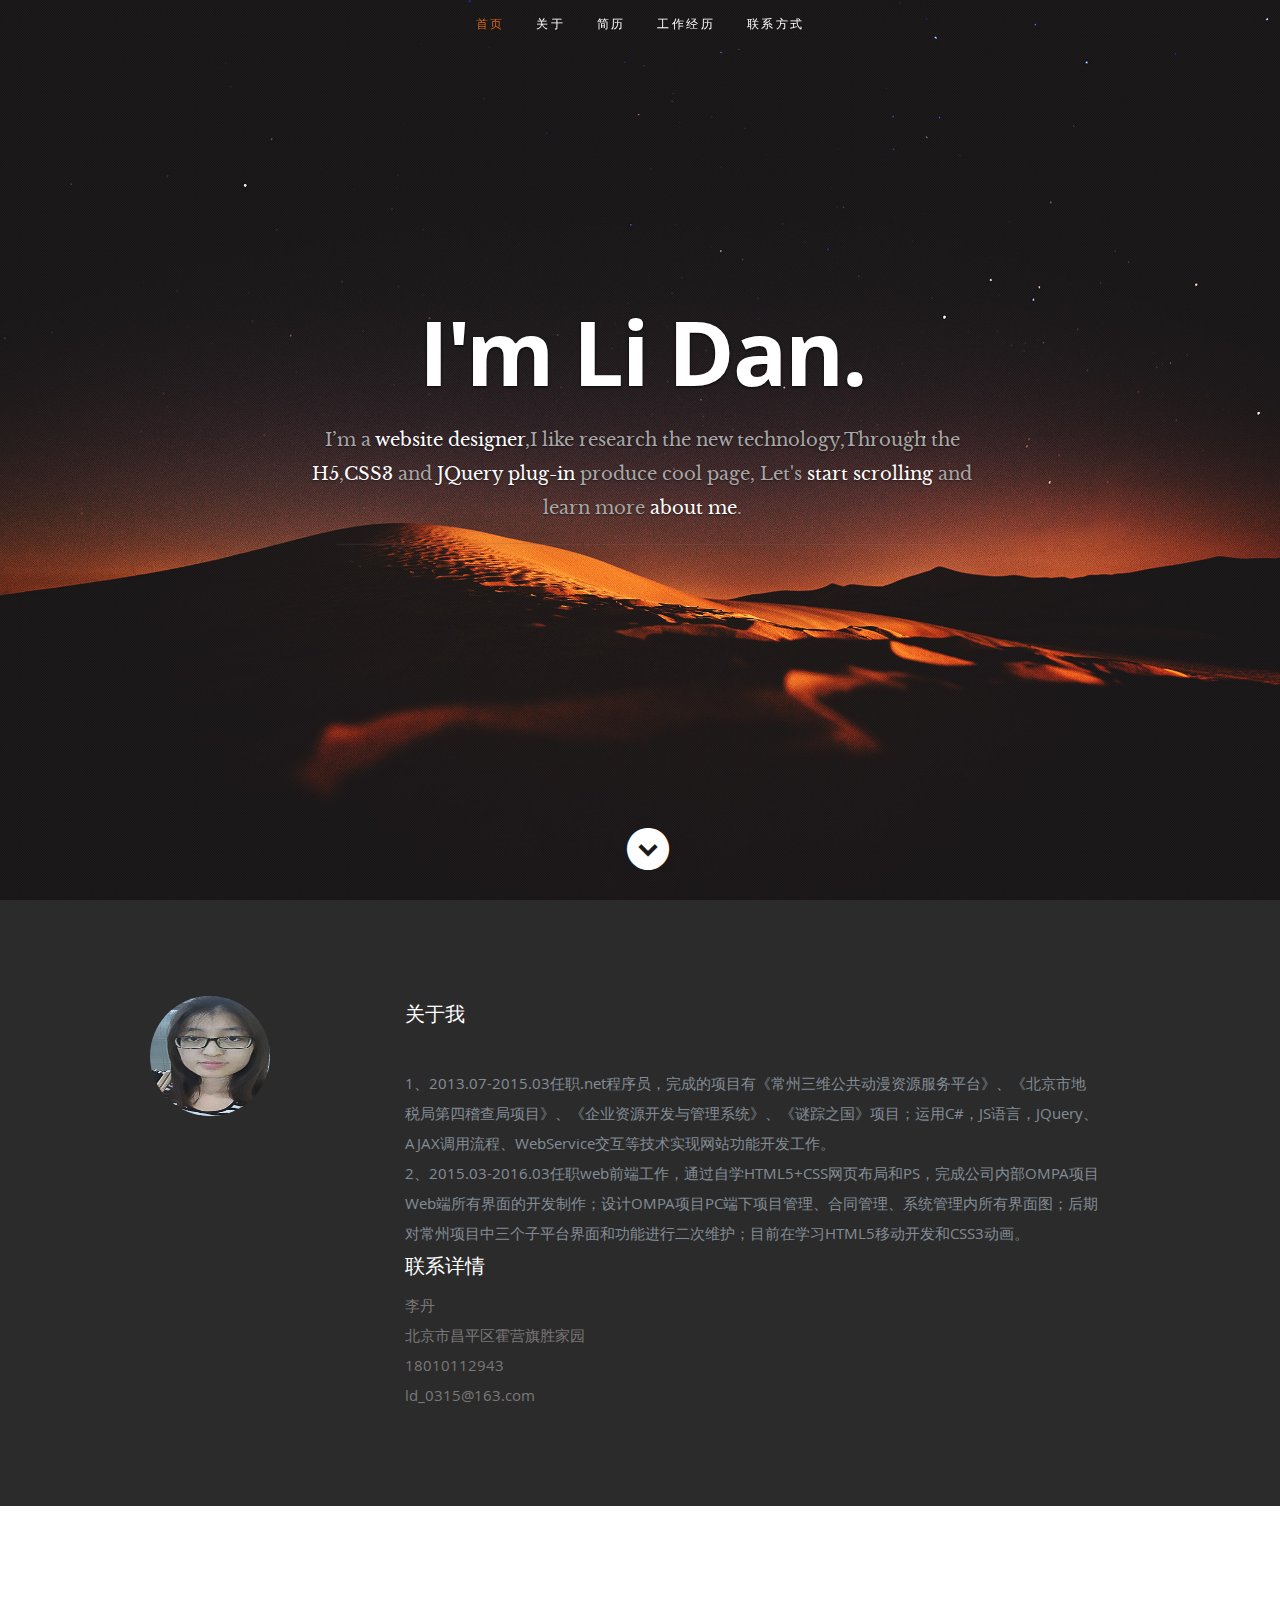
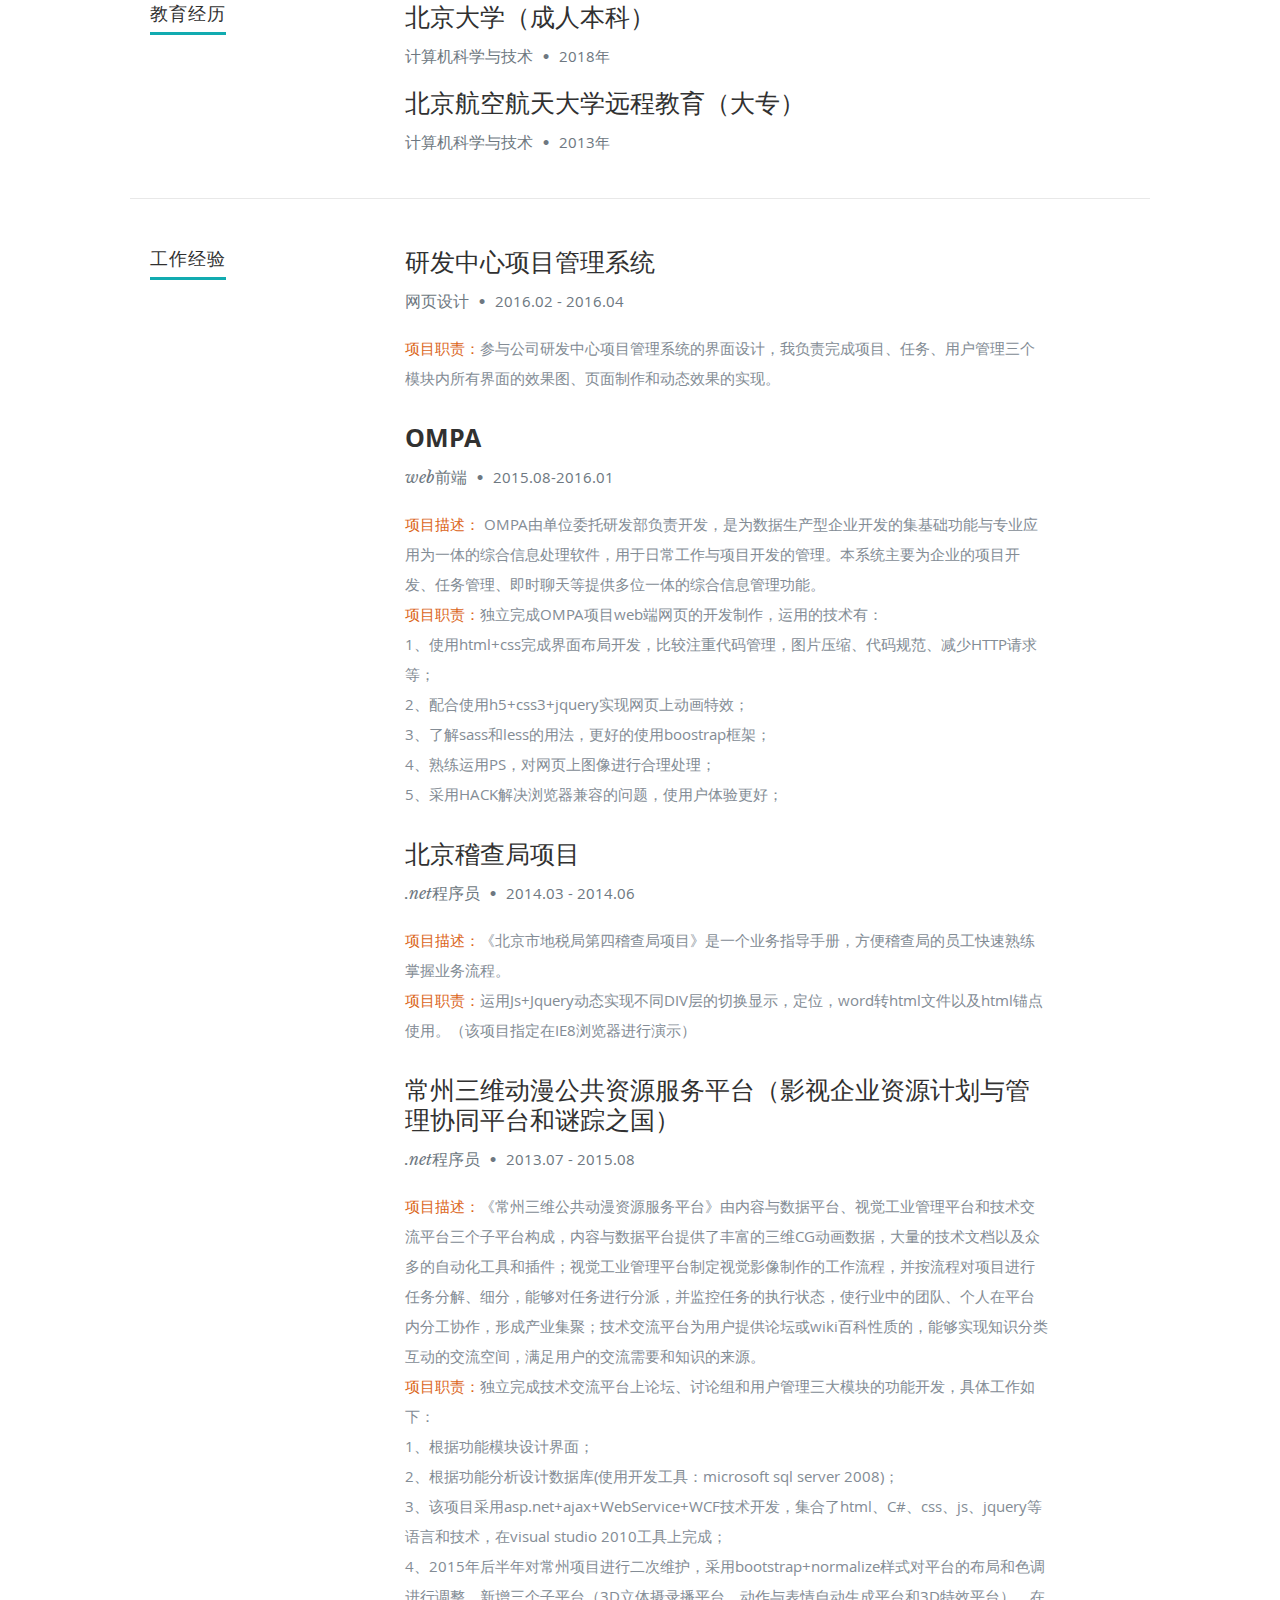
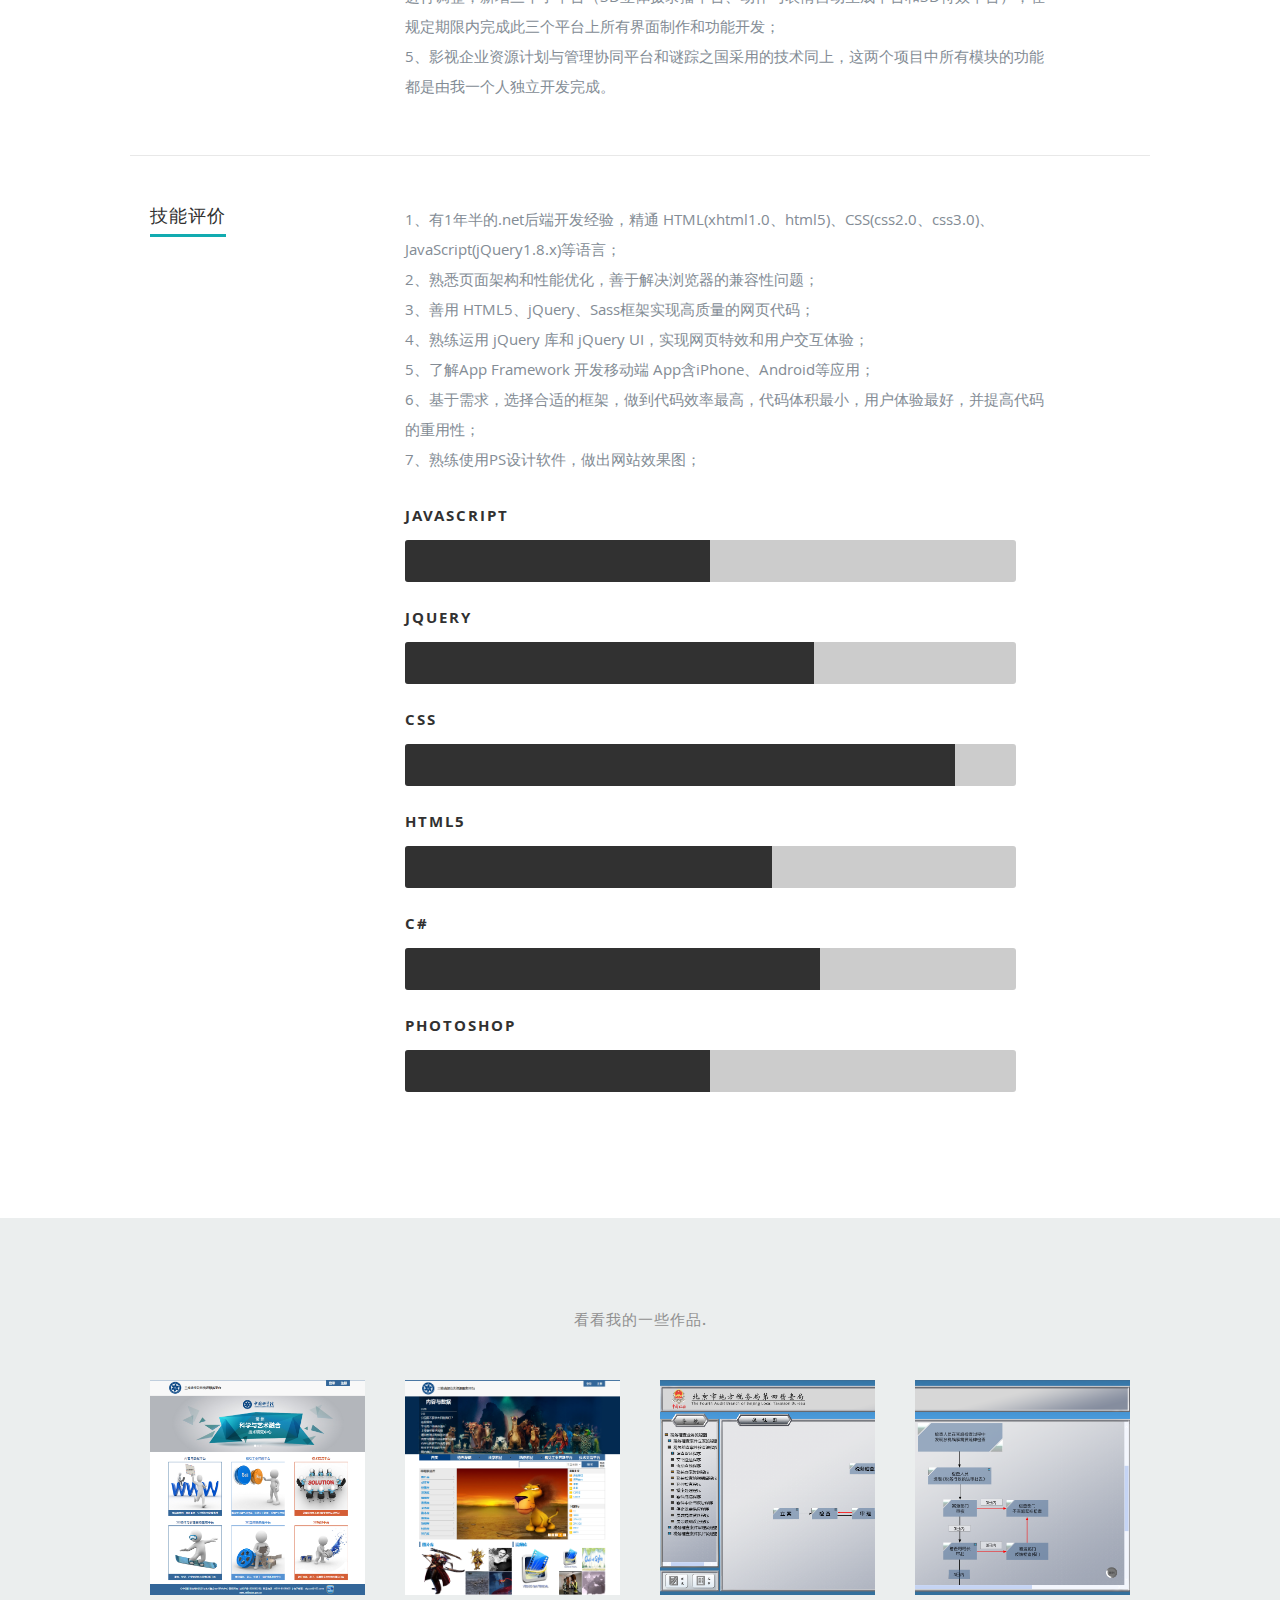
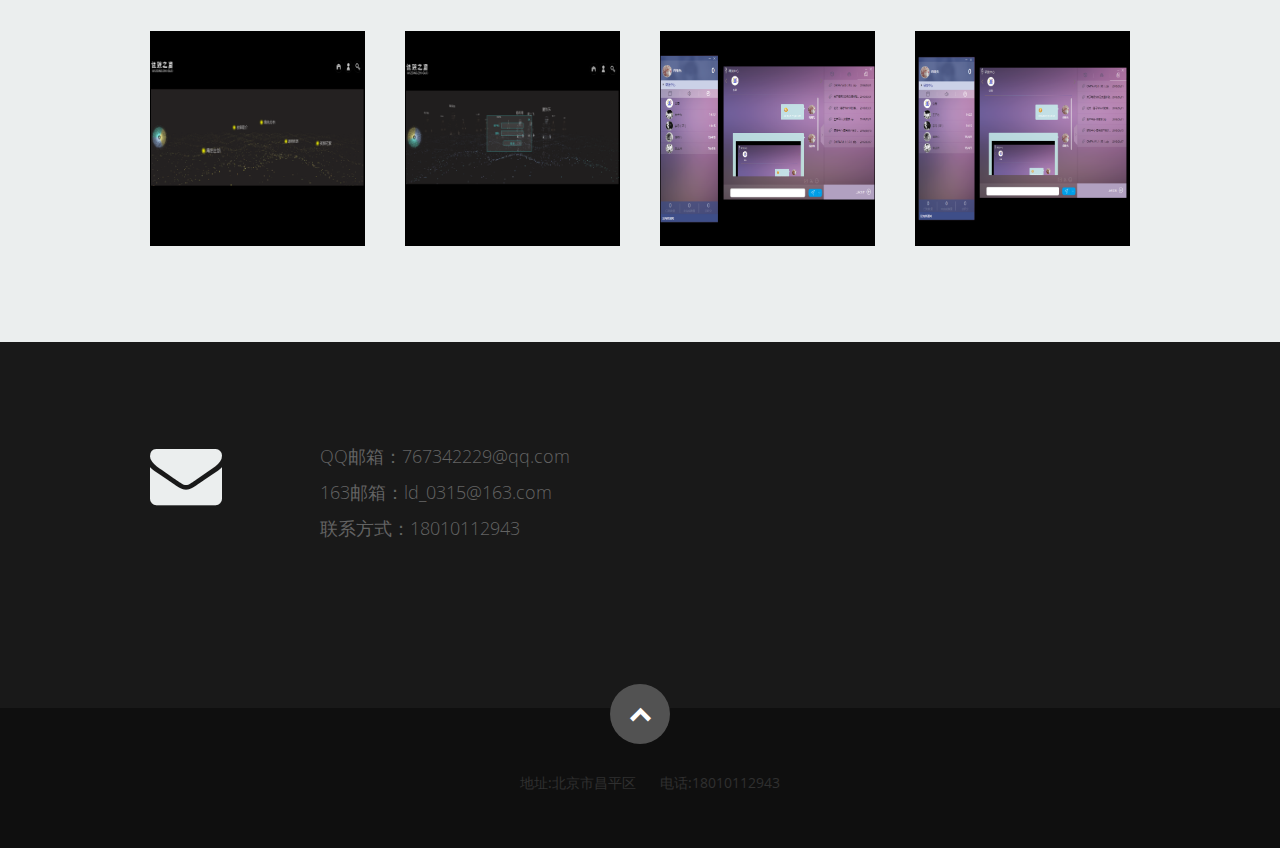
<file: resume/blackindex.html>
<!DOCTYPE html>
<html>
<head lang="en">
    <meta charset="UTF-8">
    <title></title>
    <meta http-equiv="X-UA-Compatible" content="IE=Edge">
    <meta name="keywords" content="">
    <meta name="description" content="">

    <!-- Mobile Specific Metas
        ================================================== -->
    <meta name="viewport" content="width=device-width, initial-scale=1, maximum-scale=1">

    <!--- Basic Page Needs
         ================================================== -->
    <link rel="stylesheet" href="../css/font-awesome-4.4.0/css/font-awesome.min.css"/>
    <link rel="stylesheet" href="../css/default.css"/>
    <link rel="stylesheet" href="../css/resumeblack.css"/>
    <link rel="stylesheet" href="../css/media-queries.css">
    <link rel="stylesheet" href="../css/magnific-popup.css">

    <!-- Script
        ================================================== -->
    <script src="../js/modernizr.js"></script>

    <!-- Favicons
        ================================================== -->
    <link rel="shortcut icon" href="../favicon.png" >

</head>
<body>
<!-- Header
   ================================================== -->
<header id="home">
    <nav id="nav-wrap">
        <a class="mobile-btn" href="#nav-wrap" title="Show navigation">Show navigation</a>
        <a class="mobile-btn" href="#" title="Hide navigation">Hide navigation</a>
        <ul id="nav" class="nav">
            <li class="current"><a class="smoothscroll" href="#home">首页</a></li>
            <li class=""><a class="smoothscroll" href="#about">关于</a></li>
            <li class=""><a class="smoothscroll" href="#resume">简历</a></li>
            <li class=""><a class="smoothscroll" href="#portfolio">工作经历</a></li>
            <!--<li class=""><a class="smoothscroll" href="#testimonials">个人作品</a></li>-->
            <li class=""><a class="smoothscroll" href="#contact">联系方式</a></li>
        </ul> <!-- end #nav -->
    </nav>
    <div class="row banner">
        <div class="banner-text">
            <h1 class="responsive-headline" style="font-size: 90px;">I'm Li Dan.</h1>
            <h3>I’m a <span>website designer</span>,I like research the new technology,Through the <span>H5</span>,<span>CSS3</span> and <span>JQuery plug-in</span> produce cool page,
                Let's <a class="smoothscroll" href="#about">start scrolling </a>and learn more <a class="smoothscroll" href="#about">about me</a>.</h3>
            <hr>
            <!--<ul class="social">-->
                <!--<li><a href="#"><i class="fa fa-facebook"></i></a></li>-->
                <!--<li><a href="#"><i class="fa fa-twitter"></i></a></li>-->
                <!--<li><a href="#"><i class="fa fa-google-plus"></i></a></li>-->
                <!--<li><a href="#"><i class="fa fa-linkedin"></i></a></li>-->
                <!--<li><a href="#"><i class="fa fa-instagram"></i></a></li>-->
                <!--<li><a href="#"><i class="fa fa-dribbble"></i></a></li>-->
                <!--<li><a href="#"><i class="fa fa-skype"></i></a></li>-->
            <!--</ul>-->
        </div>
    </div>
    <p class="scrolldown">
        <a class="smoothscroll" href="#about"><i class="icon-down-circle"></i></a>
    </p>
</header>
<!-- Header End -->

<!-- About Section
   ================================================== -->
<section id="about">
    <div class="row">
        <div class="three columns">
            <img class="profile-pic" src="../images/resumeblack-image/life.jpg" alt="">
        </div>
        <div class="nine columns main-col">
            <h2>关于我</h2>
            <br>1、2013.07-2015.03任职.net程序员，完成的项目有《常州三维公共动漫资源服务平台》、《北京市地税局第四稽查局项目》、《企业资源开发与管理系统》、《谜踪之国》项目；运用C#，JS语言，JQuery、AJAX调用流程、WebService交互等技术实现网站功能开发工作。<br/>
                2、2015.03-2016.03任职web前端工作，通过自学HTML5+CSS网页布局和PS，完成公司内部OMPA项目Web端所有界面的开发制作；设计OMPA项目PC端下项目管理、合同管理、系统管理内所有界面图；后期对常州项目中三个子平台界面和功能进行二次维护；目前在学习HTML5移动开发和CSS3动画。
            <div class="row">
                <div class="columns contact-details">
                    <h2>联系详情</h2>
                    <p class="address">
                        <span>李丹</span><br>
						   <span>北京市昌平区霍营旗胜家园
                     </span><br>
                        <span>18010112943</span><br>
                        <span>ld_0315@163.com</span>
                    </p>
                </div>
                <div class="columns download">
                    <p>
                        <a href="#" class="button"><i class="fa fa-download"></i>Download Resume</a>
                    </p>
                </div>
            </div> <!-- end row -->
        </div> <!-- end .main-col -->
    </div>
</section>
<!-- About Section End -->

<!-- Resume Section Begin
   ================================================== -->
<section id="resume">

<!-- Education
----------------------------------------------- -->
<div class="row education">

    <div class="three columns header-col">
        <h1><span>教育经历</span></h1>
    </div>

    <div class="nine columns main-col">

        <div class="row item">

            <div class="twelve columns">

                <h3>北京大学（成人本科）</h3>
                <p class="info">计算机科学与技术 <span>•</span> <em class="date">2018年</em></p>
            </div>

        </div> <!-- item end -->

        <div class="row item">

            <div class="twelve columns">

                <h3>北京航空航天大学远程教育（大专）</h3>
                <p class="info">计算机科学与技术  <span>•</span> <em class="date">2013年</em></p>
            </div>

        </div> <!-- item end -->

    </div> <!-- main-col end -->

</div> <!-- End Education -->

<!-- Work
----------------------------------------------- -->
<div class="row work">

    <div class="three columns header-col">
        <h1><span>工作经验</span></h1>
    </div>

    <div class="nine columns main-col">

        <div class="row item">

            <div class="twelve columns">

                <h3>研发中心项目管理系统</h3>
                <p class="info">网页设计 <span>•</span> <em class="date">2016.02 - 2016.04</em></p>

                <p class="describe">
                    <span>项目职责：</span>参与公司研发中心项目管理系统的界面设计，我负责完成项目、任务、用户管理三个模块内所有界面的效果图、页面制作和动态效果的实现。<br/>
                </p>

            </div>

        </div> <!-- item end -->

        <div class="row item">

            <div class="twelve columns">

                <h3>OMPA</h3>
                <p class="info">web前端 <span>•</span> <em class="date">2015.08-2016.01</em></p>

                <p class="describe">
                    <span>项目描述：</span> OMPA由单位委托研发部负责开发，是为数据生产型企业开发的集基础功能与专业应用为一体的综合信息处理软件，用于日常工作与项目开发的管理。本系统主要为企业的项目开发、任务管理、即时聊天等提供多位一体的综合信息管理功能。
                    <br/>
                    <span>项目职责：</span>独立完成OMPA项目web端网页的开发制作，运用的技术有：<br/>
                    1、使用html+css完成界面布局开发，比较注重代码管理，图片压缩、代码规范、减少HTTP请求等；<br/>
                    2、配合使用h5+css3+jquery实现网页上动画特效；<br/>
                    3、了解sass和less的用法，更好的使用boostrap框架；<br/>
                    4、熟练运用PS，对网页上图像进行合理处理；<br/>
                    5、采用HACK解决浏览器兼容的问题，使用户体验更好；<br/>
                </p>

            </div>

        </div> <!-- item end -->

        <div class="row item">

            <div class="twelve columns">

                <h3>北京稽查局项目</h3>
                <p class="info">.net程序员 <span>•</span> <em class="date">2014.03 - 2014.06</em></p>

                <p class="describe">
                    <span>项目描述：</span>《北京市地税局第四稽查局项目》是一个业务指导手册，方便稽查局的员工快速熟练掌握业务流程。
                    <br/>
                    <span>项目职责：</span>运用Js+Jquery动态实现不同DIV层的切换显示，定位，word转html文件以及html锚点使用。（该项目指定在IE8浏览器进行演示）
                </p>


            </div>

        </div> <!-- item end -->

        <div class="row item">

            <div class="twelve columns">

                <h3>常州三维动漫公共资源服务平台（影视企业资源计划与管理协同平台和谜踪之国）</h3>
                <p class="info">.net程序员 <span>•</span> <em class="date">2013.07 - 2015.08</em></p>

                <p class="describe">
                    <span>项目描述：</span>《常州三维公共动漫资源服务平台》由内容与数据平台、视觉工业管理平台和技术交流平台三个子平台构成，内容与数据平台提供了丰富的三维CG动画数据，大量的技术文档以及众多的自动化工具和插件；视觉工业管理平台制定视觉影像制作的工作流程，并按流程对项目进行任务分解、细分，能够对任务进行分派，并监控任务的执行状态，使行业中的团队、个人在平台内分工协作，形成产业集聚；技术交流平台为用户提供论坛或wiki百科性质的，能够实现知识分类互动的交流空间，满足用户的交流需要和知识的来源。
                    <br/>
                    <span>项目职责：</span>独立完成技术交流平台上论坛、讨论组和用户管理三大模块的功能开发，具体工作如下：<br/>
                    1、根据功能模块设计界面；<br/>
                    2、根据功能分析设计数据库(使用开发工具：microsoft sql server 2008)；<br/>
                    3、该项目采用asp.net+ajax+WebService+WCF技术开发，集合了html、C#、css、js、jquery等语言和技术，在visual studio 2010工具上完成；<br/>
                    4、2015年后半年对常州项目进行二次维护，采用bootstrap+normalize样式对平台的布局和色调进行调整，新增三个子平台（3D立体摄录播平台、动作与表情自动生成平台和3D特效平台），在规定期限内完成此三个平台上所有界面制作和功能开发；<br/>
                    5、影视企业资源计划与管理协同平台和谜踪之国采用的技术同上，这两个项目中所有模块的功能都是由我一个人独立开发完成。<br/>
                </p>


            </div>

        </div> <!-- item end -->

    </div> <!-- main-col end -->

</div> <!-- End Work -->

<!-- Skills
----------------------------------------------- -->
<div class="row skill">

    <div class="three columns header-col">
        <h1><span>技能评价</span></h1>
    </div>

    <div class="nine columns main-col">

        <p> 1、有1年半的.net后端开发经验，精通 HTML(xhtml1.0、html5)、CSS(css2.0、css3.0)、JavaScript(jQuery1.8.x)等语言；<br/>
            2、熟悉页面架构和性能优化，善于解决浏览器的兼容性问题；<br/>
            3、善用 HTML5、jQuery、Sass框架实现高质量的网页代码；<br/>
            4、熟练运用 jQuery 库和 jQuery UI，实现网页特效和用户交互体验；<br/>
            5、了解App Framework 开发移动端 App含iPhone、Android等应用；<br/>
            6、基于需求，选择合适的框架，做到代码效率最高，代码体积最小，用户体验最好，并提高代码的重用性；<br/>
            7、熟练使用PS设计软件，做出网站效果图；<br/>
        </p>

        <div class="bars">

            <ul class="skills">
                <li><span class="bar-expand javascript"></span><em>JavaScript</em></li>
                <li><span class="bar-expand jquery"></span><em>jQuery</em></li>
                <li><span class="bar-expand css"></span><em>CSS</em></li>
                <li><span class="bar-expand html5"></span><em>HTML5</em></li>
                <li><span class="bar-expand net"></span><em>C#</em></li>
                <li><span class="bar-expand photoshop"></span><em>Photoshop</em></li>
            </ul>

        </div><!-- end skill-bars -->

    </div> <!-- main-col end -->

</div> <!-- End skills -->

</section>
<!-- Resume Section End ->

<!-- Portfolio Section Begin
   ================================================== -->
<section id="portfolio">
    <div class="row">
        <div class="twelve columns collapsed">
            <h1>看看我的一些作品.</h1>
            <div id="portfolio-wrapper" class="bgrid-quarters s-bgrid-thirds cf">

                <div class="columns portfolio-item">
                    <div class="item-wrap">

                        <a href="#modal-01" title="">
                            <img alt="" src="../images/resumeblack-image/portfolio/cj1.png">
                            <div class="overlay">
                                <div class="portfolio-item-meta">
                                    <h5>Coffee</h5>
                                    <p>Illustrration</p>
                                </div>
                            </div>
                            <div class="link-icon"><i class="icon-plus"></i></div>
                        </a>

                    </div>
                </div> <!-- item end -->

                <div class="columns portfolio-item">
                    <div class="item-wrap">

                        <a href="#modal-02" title="">
                            <img alt="" src="../images/resumeblack-image/portfolio/cj2.png">
                            <div class="overlay">
                                <div class="portfolio-item-meta">
                                    <h5>Console</h5>
                                    <p>Web Development</p>
                                </div>
                            </div>
                            <div class="link-icon"><i class="icon-plus"></i></div>
                        </a>

                    </div>
                </div> <!-- item end -->

                <div class="columns portfolio-item">
                    <div class="item-wrap">

                        <a href="#modal-03" title="">
                            <img alt="" src="../images/resumeblack-image/portfolio/jp1.png">
                            <div class="overlay">
                                <div class="portfolio-item-meta">
                                    <h5>Judah</h5>
                                    <p>Webdesign</p>
                                </div>
                            </div>
                            <div class="link-icon"><i class="icon-plus"></i></div>
                        </a>

                    </div>
                </div> <!-- item end -->

                <div class="columns portfolio-item">
                    <div class="item-wrap">

                        <a href="#modal-04" title="">
                            <img alt="" src="../images/resumeblack-image/portfolio/jp2.png">
                            <div class="overlay">
                                <div class="portfolio-item-meta">
                                    <h5>Into The Light</h5>
                                    <p>Photography</p>
                                </div>
                            </div>
                            <div class="link-icon"><i class="icon-plus"></i></div>
                        </a>

                    </div>
                </div> <!-- item end -->

                <div class="columns portfolio-item">
                    <div class="item-wrap">

                        <a href="#modal-05" title="">
                            <img alt="" src="../images/resumeblack-image/portfolio/mj1.png">
                            <div class="overlay">
                                <div class="portfolio-item-meta">
                                    <h5>Farmer Boy</h5>
                                    <p>Branding</p>
                                </div>
                            </div>
                            <div class="link-icon"><i class="icon-plus"></i></div>
                        </a>

                    </div>
                </div> <!-- item end -->

                <div class="columns portfolio-item">
                    <div class="item-wrap">

                        <a href="#modal-06" title="">
                            <img alt="" src="../images/resumeblack-image/portfolio/mj2.png">
                            <div class="overlay">
                                <div class="portfolio-item-meta">
                                    <h5>Girl</h5>
                                    <p>Photography</p>
                                </div>
                            </div>
                            <div class="link-icon"><i class="icon-plus"></i></div>
                        </a>

                    </div>
                </div> <!-- item end -->

                <div class="columns portfolio-item">
                    <div class="item-wrap">

                        <a href="#modal-07" title="">
                            <img alt="" src="../images/resumeblack-image/portfolio/lj1.png">
                            <div class="overlay">
                                <div class="portfolio-item-meta">
                                    <h5>Origami</h5>
                                    <p>Illustrration</p>
                                </div>
                            </div>
                            <div class="link-icon"><i class="icon-plus"></i></div>
                        </a>

                    </div>
                </div> <!-- item end -->

                <div class="columns portfolio-item">
                    <div class="item-wrap">

                        <a href="#modal-08" title="">
                            <img alt="" src="../images/resumeblack-image/portfolio/lj2.png">
                            <div class="overlay">
                                <div class="portfolio-item-meta">
                                    <h5>Retrocam</h5>
                                    <p>Web Development</p>
                                </div>
                            </div>
                            <div class="link-icon"><i class="icon-plus"></i></div>
                        </a>

                    </div>
                </div>  <!-- item end -->

            </div>
        </div>

        <!-- Modal Popup
	      --------------------------------------------------------------- -->

        <div id="modal-01" class="popup-modal mfp-hide">

            <img class="scale-with-grid" src="../images/resumeblack-image/portfolio/projects/cj1.png" alt="" />

            <div class="description-box">
                <h4>三维动漫公共资源服务平台-总平台</h4>
                <p>常州三维动漫公共资源服务平台为视觉企业和视觉从业者，以及其他CG相关行业的制作、设计人员提供一个权威的服务平台。通过内容与数据平台、视觉工业管理平台、表情与姿态生成平台、动作生成平台和技术交流平台五大平台的研制，达到提升行业整体能力和生产效率的目的，逐步形成动漫创作统一的流程规范，为建立动漫生产基地打下坚实的基础.</p>
                <span class="categories"><i class="fa fa-tag"></i>网页版</span>
            </div>

            <!--<div class="link-box">-->
                <!--<a href="http://www.behance.net">Details</a>-->
                <!--<a class="popup-modal-dismiss">Close</a>-->
            <!--</div>-->

        </div><!-- modal-01 End -->

        <div id="modal-02" class="popup-modal mfp-hide">

            <img class="scale-with-grid" src="../images/resumeblack-image/portfolio/projects/cj2.png" alt="" />

            <div class="description-box">
                <h4>内容与数据平台</h4>
                <p> 该平台提供了丰富的三维CG动画数据，包括：角色模型数据、场景模型数据、道具模型数据、角色骨骼数据、角色动画/姿态数据、
                    角色表情数据、材质数据、灯光数据、渲染数据等等，覆盖三维动画制作的各主要环节。此外还提供大量的技术教程和文档，
                    以及众多的自动化工具和插件.</p>
                <span class="categories"><i class="fa fa-tag"></i>网页版</span>
            </div>

            <!--<div class="link-box">-->
                <!--<a href="http://www.behance.net">Details</a>-->
                <!--<a class="popup-modal-dismiss">Close</a>-->
            <!--</div>-->

        </div><!-- modal-02 End -->

        <div id="modal-03" class="popup-modal mfp-hide">

            <img class="scale-with-grid" src="../images/resumeblack-image/portfolio/projects/jp1.png" alt="" />

            <div class="description-box">
                <h4>北京市地方税务局第四稽查局-首页</h4>
                <p>该项目是一套完整的税务稽查业务流程图，包括文书和相关制度.</p>
                <span class="categories"><i class="fa fa-tag"></i>网页版</span>
            </div>

            <!--<div class="link-box">-->
                <!--<a href="http://www.behance.net">Details</a>-->
                <!--<a class="popup-modal-dismiss">Close</a>-->
            <!--</div>-->

        </div><!-- modal-03 End -->

        <div id="modal-04" class="popup-modal mfp-hide">

            <img class="scale-with-grid" src="../images/resumeblack-image/portfolio/projects/jp2.png" alt="" />

            <div class="description-box">
                <h4>北京市地方税务局第四稽查局-案件审理流程图</h4>
                <p>此页面展示案件审理的整个流程图.</p>
                <span class="categories"><i class="fa fa-tag"></i>网页版</span>
            </div>

            <!--<div class="link-box">-->
                <!--<a href="http://www.behance.net">Details</a>-->
                <!--<a class="popup-modal-dismiss">Close</a>-->
            <!--</div>-->

        </div><!-- modal-04 End -->

        <div id="modal-05" class="popup-modal mfp-hide">

            <img class="scale-with-grid" src="../images/resumeblack-image/portfolio/projects/mj1.png" alt="" />

            <div class="description-box">
                <h4>谜踪之国-首页</h4>
                <p>谜踪之国是一个用于公司对外招募演员的网站，包括：应聘管理、个人中心、任务管理、影片宣传、幕后主创等.</p>
                <span class="categories"><i class="fa fa-tag"></i>网页版</span>
            </div>

            <!--<div class="link-box">-->
                <!--<a href="http://www.behance.net">Details</a>-->
                <!--<a class="popup-modal-dismiss">Close</a>-->
            <!--</div>-->

        </div><!-- modal-05 End -->

        <div id="modal-06" class="popup-modal mfp-hide">

            <img class="scale-with-grid" src="../images/resumeblack-image/portfolio/projects/mj2.png" alt="" />

            <div class="description-box">
                <h4>谜踪之国-登录界面</h4>
                <p>用户登录界面，登录成功后可以对演员、任务进行管理操作.</p>
                <span class="categories"><i class="fa fa-tag"></i>网页版</span>
            </div>

            <!--<div class="link-box">-->
                <!--<a href="http://www.behance.net">Details</a>-->
                <!--<a class="popup-modal-dismiss">Close</a>-->
            <!--</div>-->

        </div><!-- modal-06 End -->

        <div id="modal-07" class="popup-modal mfp-hide">

            <img class="scale-with-grid" src="../images/resumeblack-image/portfolio/projects/lj1.png" alt="" />

            <div class="description-box">
                <h4>OMPA项目-聊天窗口</h4>
                <p>该聊天一个完整的即时通讯窗口，提供用户管理功能，包括添加用户、删除用户、获取用户列表，支持多个用户同时聊天；同一账号多处登录强制下线.</p>
                <span class="categories"><i class="fa fa-tag"></i>PC端</span>
            </div>

            <!--<div class="link-box">-->
                <!--<a href="http://www.behance.net">Details</a>-->
                <!--<a class="popup-modal-dismiss">Close</a>-->
            <!--</div>-->

        </div><!-- modal-07 End -->

        <div id="modal-08" class="popup-modal mfp-hide">

            <img class="scale-with-grid" src="../images/resumeblack-image/portfolio/projects/lj2.png" alt="" />

            <div class="description-box">
                <h4>OMPA项目-表格模式</h4>
                <p>该界面就是为制作电影而生，将Excel表格应用到项目中，方便制作电影人员使用.</p>
                <span class="categories"><i class="fa fa-tag"></i>PC端</span>
            </div>

            <!--<div class="link-box">-->
                <!--<a href="http://www.behance.net">Details</a>-->
                <!--<a class="popup-modal-dismiss">Close</a>-->
            <!--</div>-->

        </div><!-- modal-01 End -->
    </div>
</section>
<!-- Portfolio Section End -->

<!-- Call-To-Action Section
   ================================================== -->
<!--<section id="call-to-action">-->
    <!--<div class="row">-->
        <!--<div class="two columns header-col">-->
            <!--<h1><span>Get Hosting.</span></h1>-->
        <!--</div>-->
        <!--<div class="seven columns">-->
            <!--<h2><a rel="nofollow" href="http://www.a2hosting.com/?utm___source=styleshoutdemo&amp;utm_medium=__cpm&amp;utm_content=&amp;utm_campaign=">Host This Template on A2 Hosting.</a></h2>-->
            <!--<p>300% Faster Hosting on Their SwiftServer SSDs.</p>-->
        <!--</div>-->
        <!--<div class="three columns action">-->
            <!--<a rel="nofollow" href="http://www.a2hosting.com/?utm___source=styleshoutdemo&amp;utm_medium=__cpm&amp;utm_content=&amp;utm_campaign=" class="button">Sign Up Now</a>-->
        <!--</div>-->
    <!--</div>-->
<!--</section>-->
<!-- Call-To-Action Section End -->

<!-- Testimonials Section
   ================================================== -->
<!--<section id="testimonials">-->
    <!--<div class="text-container">-->
        <!--<div class="row">-->
            <!--&lt;!&ndash;<div class="two columns header-col">&ndash;&gt;-->
                <!--&lt;!&ndash;<h1><span>Client Testimonials</span></h1>&ndash;&gt;-->
            <!--&lt;!&ndash;</div>&ndash;&gt;-->
            <!--<div class="twelve columns flex-container">-->
                <!--<div class="flexslider">-->
                    <!--<ul class="slides">-->
                        <!--<li>-->
                            <!--<blockquote>-->
                                <!--<img src="../images/resumeblack-image/works/help.png" alt=""/>-->
                            <!--</blockquote>-->
                        <!--</li> &lt;!&ndash; slide ends &ndash;&gt;-->
                        <!--<li class="flex-active-slide">-->
                            <!--<blockquote>-->
                                <!--<img src="../images/resumeblack-image/works/procard.png" alt=""/>-->
                            <!--</blockquote>-->
                        <!--</li> &lt;!&ndash; slide ends &ndash;&gt;-->
                        <!--<li class="flex-active-slide">-->
                            <!--<blockquote>-->
                                <!--<img src="../images/resumeblack-image/works/newdepart.png" alt=""/>-->
                            <!--</blockquote>-->
                        <!--</li> &lt;!&ndash; slide ends &ndash;&gt;-->
                    <!--</ul>-->
                <!--</div>-->
                <!--&lt;!&ndash; div.flexslider ends &ndash;&gt;-->
            <!--</div>-->
        <!--</div>-->
    <!--</div>-->
<!--</section>-->
<!-- Testimonials Section End -->

<!-- Contact Section
   ================================================== -->
<section id="contact">
    <div class="row section-head">
        <div class="two columns header-col">
            <h1><span>Get In Touch.</span></h1>
        </div>
        <div class="ten columns">
            <p class="lead">QQ邮箱：767342229@qq.com<br/>
                163邮箱：ld_0315@163.com<br/>
                联系方式：18010112943
            </p>
        </div>
    </div>
    <!--<div class="row">-->
        <!--<div class="eight columns">-->
            <!--&lt;!&ndash; form &ndash;&gt;-->
            <!--<form action="" method="post" id="contactForm" name="contactForm">-->
                <!--<fieldset>-->
                    <!--<div>-->
                        <!--<label for="contactName">Name <span class="required">*</span></label>-->
                        <!--<input type="text" value="" size="35" id="contactName" name="contactName">-->
                    <!--</div>-->
                    <!--<div>-->
                        <!--<label for="contactEmail">Email <span class="required">*</span></label>-->
                        <!--<input type="text" value="" size="35" id="contactEmail" name="contactEmail">-->
                    <!--</div>-->
                    <!--<div>-->
                        <!--<label for="contactSubject">Subject</label>-->
                        <!--<input type="text" value="" size="35" id="contactSubject" name="contactSubject">-->
                    <!--</div>-->
                    <!--<div>-->
                        <!--<label for="contactMessage">Message <span class="required">*</span></label>-->
                        <!--<textarea cols="50" rows="15" id="contactMessage" name="contactMessage"></textarea>-->
                    <!--</div>-->
                    <!--<div>-->
                        <!--<button class="submit">Submit</button>-->
                     <!--<span id="image-loader">-->
                        <!--<img alt="" src="../images/resumeblack-image/loader.gif">-->
                     <!--</span>-->
                    <!--</div>-->
                <!--</fieldset>-->
            <!--</form> &lt;!&ndash; Form End &ndash;&gt;-->
            <!--&lt;!&ndash; contact-warning &ndash;&gt;-->
            <!--<div id="message-warning"> Error boy</div>-->
            <!--&lt;!&ndash; contact-success &ndash;&gt;-->
            <!--<div id="message-success">-->
                <!--<i class="fa fa-check"></i>Your message was sent, thank you!<br>-->
            <!--</div>-->
        <!--</div>-->
        <!--<aside class="four columns footer-widgets">-->
            <!--<div class="widget widget_contact">-->
                <!--<h4>Address and Phone</h4>-->
                <!--<p class="address">-->
                    <!--Jonathan Doe<br>-->
                    <!--1600 Amphitheatre Parkway <br>-->
                    <!--Mountain View, CA 94043 US<br>-->
                    <!--<span>(123) 456-7890</span>-->
                <!--</p>-->
            <!--</div>-->
            <!--<div class="widget widget_tweets">-->
                <!--<h4 class="widget-title">Latest Tweets</h4>-->
                <!--<ul id="twitter">-->
                    <!--<li>-->
                        <!--<span>-->
                        <!--This is Photoshop's version  of Lorem Ipsum. Proin gravida nibh vel velit auctor aliquet.-->
                        <!--Aenean sollicitudin, lorem quis bibendum auctor, nisi elit consequat ipsum-->
                        <!--<a href="#">http://t.co/CGIrdxIlI3</a>-->
                        <!--</span>-->
                        <!--<b><a href="#">2 Days Ago</a></b>-->
                    <!--</li>-->
                    <!--<li>-->
                        <!--<span>-->
                        <!--Sed ut perspiciatis unde omnis iste natus error sit voluptatem accusantium doloremque laudantium, totam rem aperiam,-->
                        <!--eaque ipsa quae ab illo inventore veritatis et quasi-->
                        <!--<a href="#">http://t.co/CGIrdxIlI3</a>-->
                        <!--</span>-->
                        <!--<b><a href="#">3 Days Ago</a></b>-->
                    <!--</li>-->
                <!--</ul>-->
            <!--</div>-->
        <!--</aside>-->
    <!--</div>-->
</section>
<!-- Contact Section End -->

<!-- footer
   ================================================== -->
<footer>
    <div class="row">
        <div class="twelve columns">
            <!--<ul class="social-links">-->
                <!--<li><a href="#"><i class="fa fa-facebook"></i></a></li>-->
                <!--<li><a href="#"><i class="fa fa-twitter"></i></a></li>-->
                <!--<li><a href="#"><i class="fa fa-google-plus"></i></a></li>-->
                <!--<li><a href="#"><i class="fa fa-linkedin"></i></a></li>-->
                <!--<li><a href="#"><i class="fa fa-instagram"></i></a></li>-->
                <!--<li><a href="#"><i class="fa fa-dribbble"></i></a></li>-->
                <!--<li><a href="#"><i class="fa fa-skype"></i></a></li>-->
            <!--</ul>-->
            <ul class="copyright">
                <li>地址:北京市昌平区&nbsp;&nbsp;&nbsp;&nbsp;&nbsp;&nbsp;电话:18010112943</li>
            </ul>
        </div>
        <div id="go-top"><a class="smoothscroll" title="Back to Top" href="#home"><i class="icon-up-open"></i></a></div>
    </div>
</footer>
<!-- footer End -->
<script src="../libs/jquery/dist/jquery.min.js"></script>
<script>window.jQuery || document.write('<script src="../js/jquery-1.10.2.min.js"><\/script>')</script>
<script src="../js/jquery-migrate-1.2.1.min.js"></script>
<!--Flexslider图片轮播、文字图片相结合滑动切换效果-->
<script src="../js/jquery.flexslider.js"></script>
<!--滚动监听插件-->
<script src="../js/waypoints.js"></script>
<!--自动调整网页上字体大小-->
<script src="../js/jquery.fittext.js"></script>
<!--响应式灯箱插件-->
<script src="../js/magnific-popup.js"></script>
<script src="../js/init.js"></script>
</body>
</html>
</file>
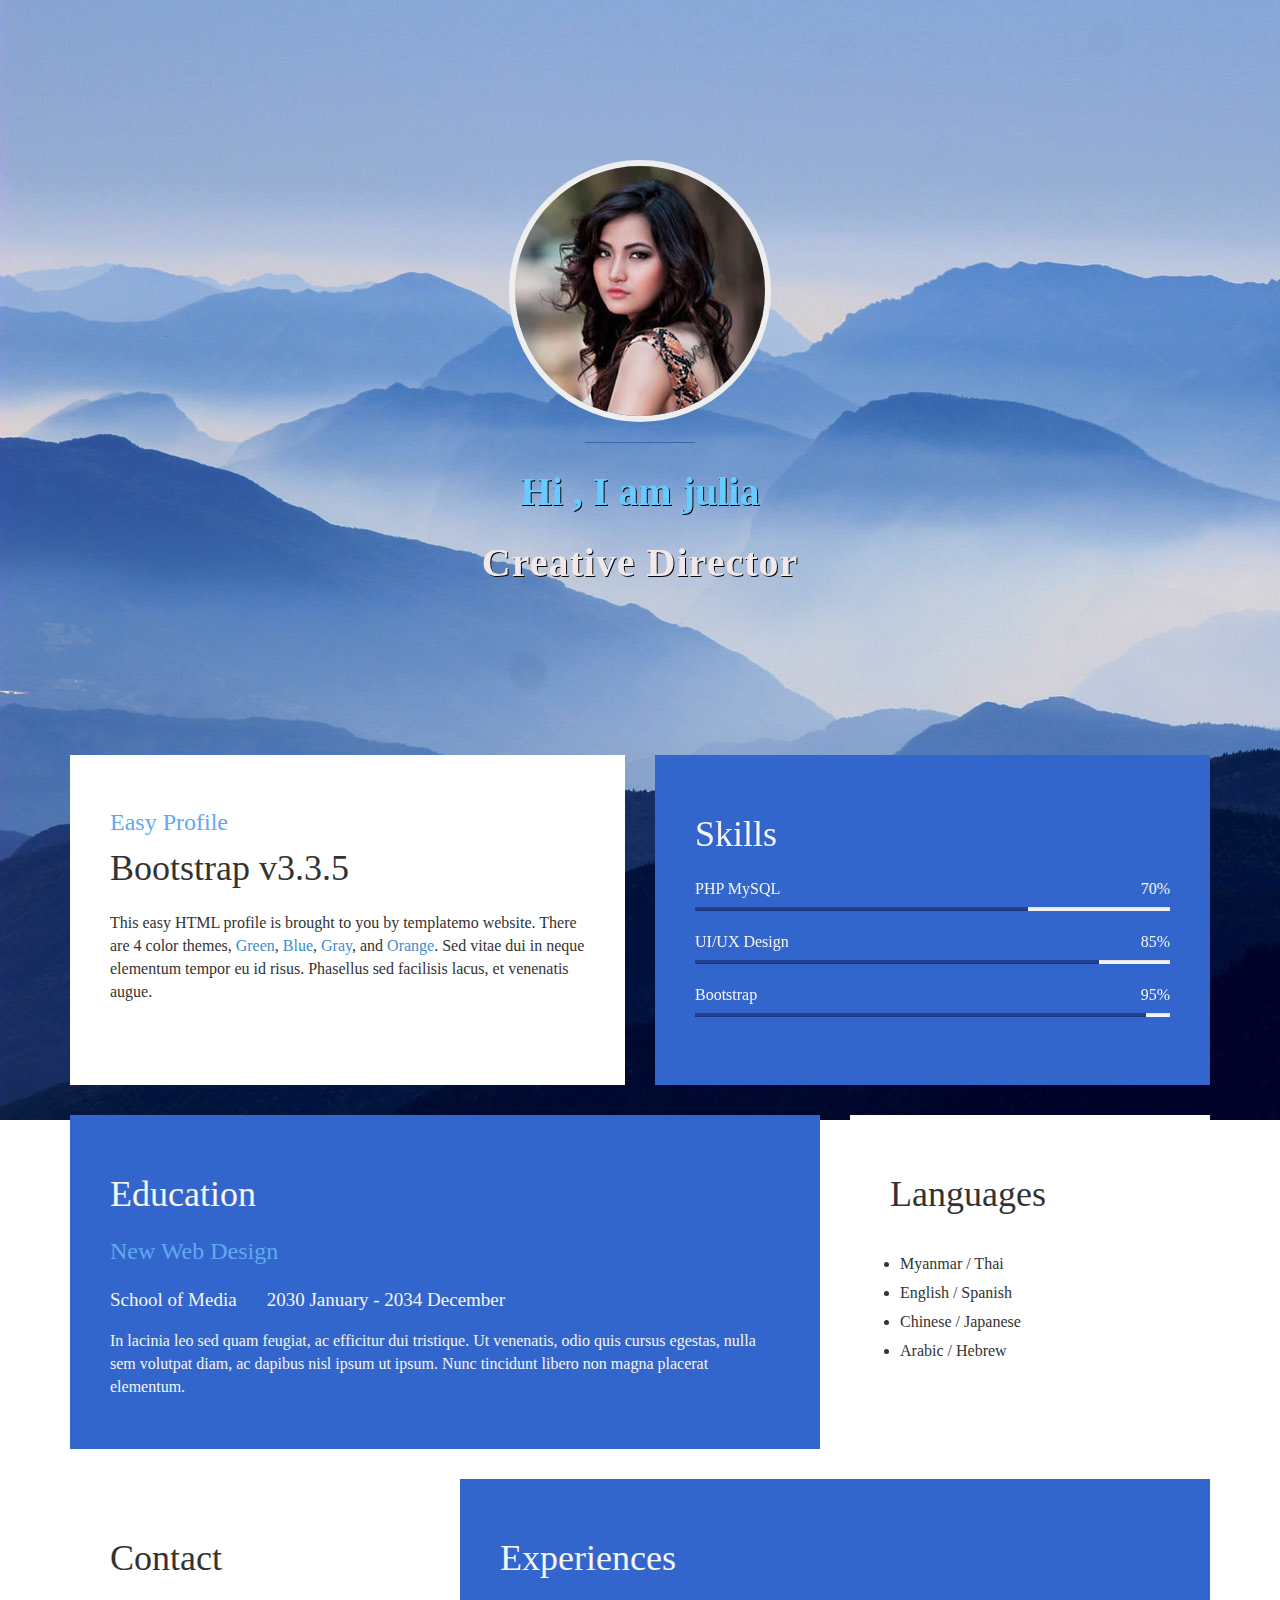
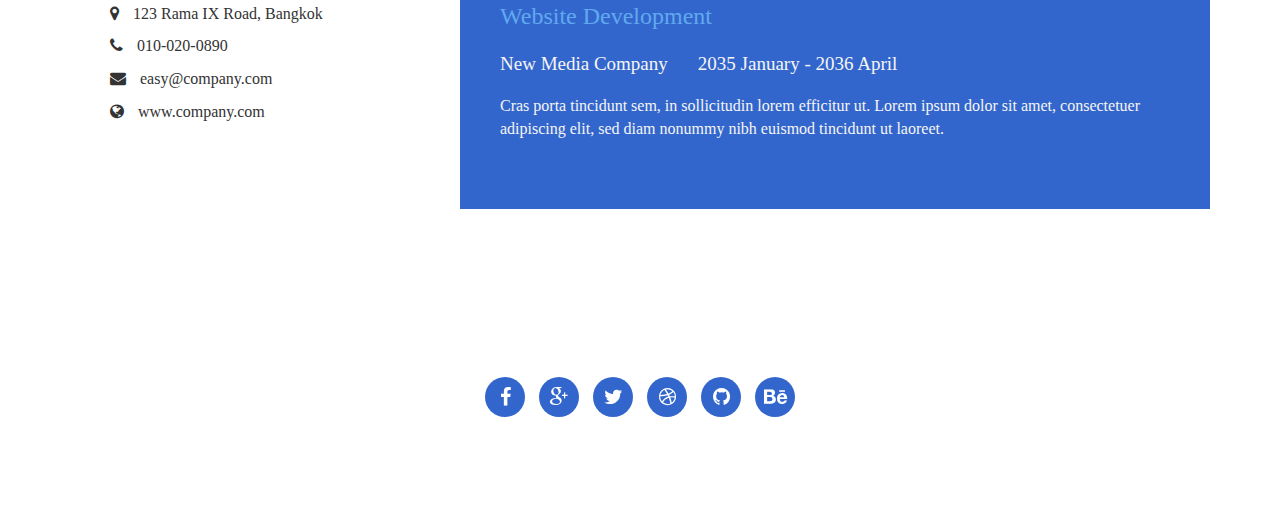
<file: resume/blueindex.html>
<!DOCTYPE html>
<html>
<head lang="en">
    <meta charset="UTF-8">
    <title>蓝色大气前端技术个人web简历模板</title>
    <meta http-equiv="X-UA-Compatible" content="IE=Edge">
    <meta name="viewport" content="width=device-width, initial-scale=1">
    <meta name="keywords" content="">
    <meta name="description" content="">
    <link rel="stylesheet" href="../css/font-awesome-4.4.0/css/font-awesome.min.css"/>
    <link rel="stylesheet" href="../libs/bootstrap/dist/css/bootstrap.min.css"/>
    <link rel="stylesheet" href="../css/normalize.css"/>
    <link rel="stylesheet" href="../css/resumeblue.css"/>
</head>
<body>
<div>
    <!--header begin-->
    <header>
        <div class="container">
            <div class="row">
                <div class="col-md-12 col-sm-12">
                    <img src="../images/resumeblue-images/tm-easy-profile.jpg" alt="头像" class="img-responsive userimg"/>
                    <hr/>
                    <h1 class="bold">Hi , I am julia</h1>
                    <h2 class="bold">Creative Director</h2>
                </div>
            </div>
        </div>
    </header>
    <!--header end-->

    <!--container begin-->
    <section>
        <div class="container">
            <div class="row">
                <div class="col-md-6 col-sm-6">
                    <div class="about">
                        <h3 class="accent">Easy Profile</h3>
                        <h2>Bootstrap v3.3.5</h2>
                        <p>This easy HTML profile is brought to you by templatemo website. There are 4 color themes, <a href="index-green.html">Green</a>, <a href="index.html">Blue</a>, <a href="index-gray.html">Gray</a>, and <a href="index-orange.html">Orange</a>. Sed vitae dui in neque elementum tempor eu id risus. Phasellus sed facilisis lacus, et venenatis augue.</p>
                    </div>
                </div>
                <div class="col-md-6 col-sm-6">
                    <div class="skills">
                        <h2 class="white">Skills</h2>
                        <strong>PHP MySQL</strong>
                        <span class="pull-right">70%</span>
                        <div class="progress">
                            <div class="progress-bar progress-bar-primary" role="progressbar" aria-valuenow="70" aria-valuemin="0" aria-valuemax="100" style="width: 70%;"></div>
                        </div>
                        <strong>UI/UX Design</strong>
                        <span class="pull-right">85%</span>
                        <div class="progress">
                            <div class="progress-bar progress-bar-primary" role="progressbar" aria-valuenow="85" aria-valuemin="0" aria-valuemax="100" style="width: 85%;"></div>
                        </div>
                        <strong>Bootstrap</strong>
                        <span class="pull-right">95%</span>
                        <div class="progress">
                            <div class="progress-bar progress-bar-primary" role="progressbar" aria-valuenow="95" aria-valuemin="0" aria-valuemax="100" style="width: 95%;"></div>
                        </div>
                    </div>
                </div>
            </div>
        </div>
    </section>

    <section>
        <div class="container">
            <div class="row">
                <div class="col-md-8 col-sm-8">
                    <div class="education">
                        <h2 class="white">Education</h2>
                        <article class="article">
                            <h4>New Web Design</h4>
                            <div><h5>School of Media</h5><span></span><h5>2030 January - 2034 December</h5></div>
                            <p>In lacinia leo sed quam feugiat, ac efficitur dui tristique. Ut venenatis, odio quis cursus egestas, nulla sem volutpat diam, ac dapibus nisl ipsum ut ipsum. Nunc tincidunt libero non magna placerat elementum.</p>
                        </article>
                    </div>
                </div>
                <div class="col-md-4 col-sm-4">
                    <div class="languages">
                        <h2>Languages</h2>
                        <ul>
                            <li>Myanmar / Thai</li>
                            <li>English / Spanish</li>
                            <li>Chinese / Japanese</li>
                            <li>Arabic / Hebrew</li>
                        </ul>
                    </div>
                </div>
            </div>
        </div>
    </section>

    <section>
        <div class="container">
            <div class="row">
                <div class="col-md-4 col-sm-4">
                    <div class="contact">
                        <h2>Contact</h2>
                        <p><i class="fa fa-map-marker"></i> 123 Rama IX Road, Bangkok</p>
                        <p><i class="fa fa-phone"></i> 010-020-0890</p>
                        <p><i class="fa fa-envelope"></i> easy@company.com</p>
                        <p><i class="fa fa-globe"></i> www.company.com</p>
                    </div>
                </div>
                <div class="col-md-8 col-sm-8">
                    <div class="experiences">
                        <h2 class="white">Experiences</h2>
                        <article class="article">
                            <h4>Website Development</h4>
                            <div><h5>New Media Company</h5><span></span><h5>2035 January - 2036 April</h5></div>
                            <p>Cras porta tincidunt sem, in sollicitudin lorem efficitur ut. Lorem ipsum dolor sit amet, consectetuer adipiscing elit, sed diam nonummy nibh euismod tincidunt ut laoreet.</p>
                        </article>
                    </div>
                </div>
            </div>
        </div>
    </section>
    <!--container end-->
    <!--footer begin-->
    <footer>
        <div class="container">
            <div class="row">
                <div class="col-md-12 col-sm-12">
                    <p>Copyright © 2084 Your Easy Profile. More Templates</p>
                    <ul class="social-icons">
                        <li><a href="#" class="fa fa-facebook"></a></li>
                        <li><a href="#" class="fa fa-google-plus"></a></li>
                        <li><a href="#" class="fa fa-twitter"></a></li>
                        <li><a href="#" class="fa fa-dribbble"></a></li>
                        <li><a href="#" class="fa fa-github"></a></li>
                        <li><a href="#" class="fa fa-behance"></a></li>
                    </ul>
                </div>
            </div>
        </div>
    </footer>
    <!--footer end-->
</div>
<!--背景图片-->
<div class="backstretch">
    <img src="../images/resumeblue-images/tm-bg-slide-1.jpg" alt="背景">
</div>
<script src="../libs/jquery/dist/jquery.min.js"></script>
<script src="../libs/bootstrap/dist/js/bootstrap.min.js"></script>
<script src="../libs/jquery-backstretch/jquery.backstretch.min.js"></script>
<script src="../js/curstom.js"></script>
</body>
</html>
</file>
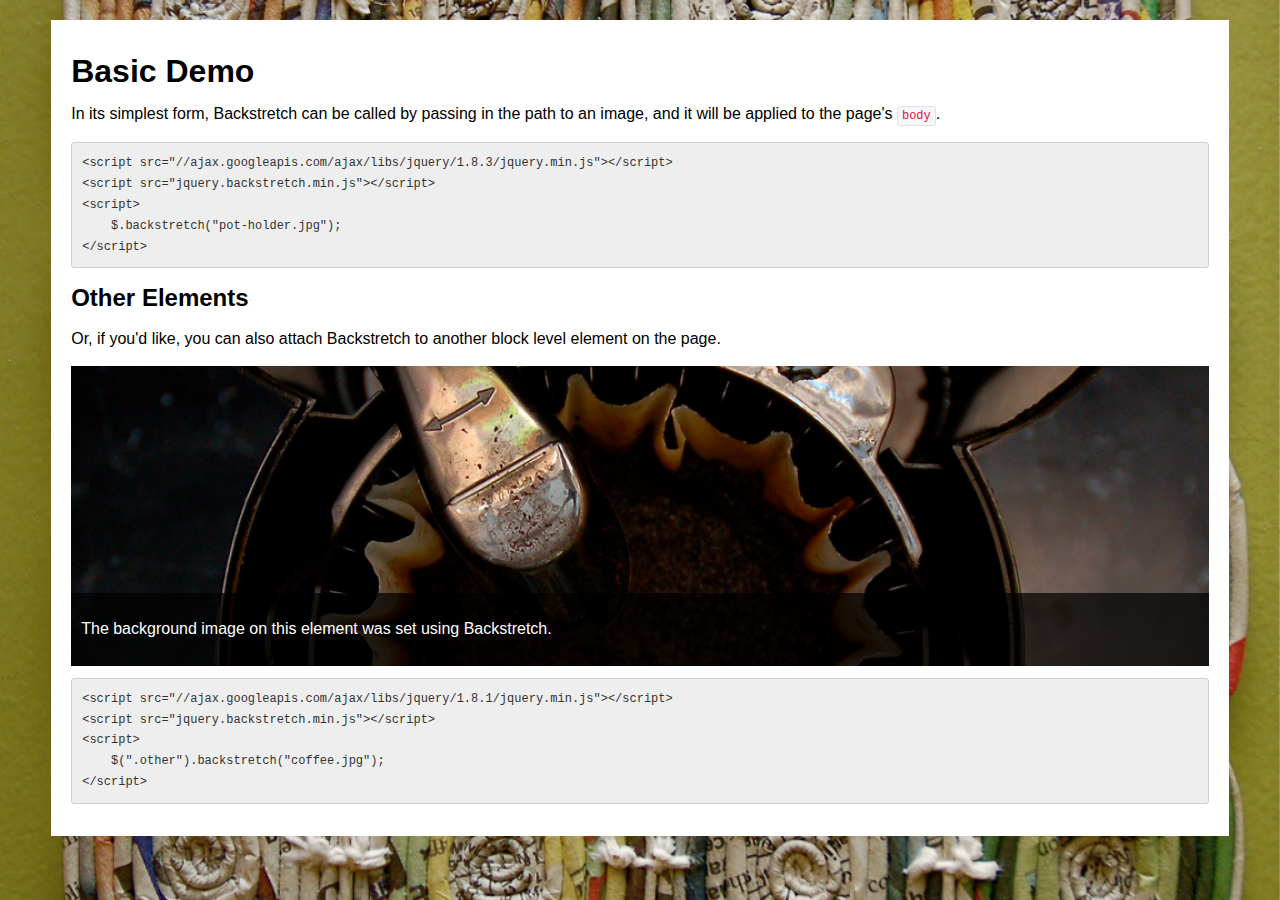
<file: libs/jquery-backstretch/examples/basic.html>
<!doctype html>
<html lang="en">
<head>
	<meta charset="utf-8" />
	<style>
	    body { font-family: Helvetica, Arial, sans-serif; line-height: 1.3em; -webkit-font-smoothing: antialiased; }
	    .container {
	        width: 90%;
	        margin: 20px auto;
	        background-color: #FFF;
	        padding: 20px;
	    }

      pre, code {
        font-family: Monaco, Menlo, Consolas, "Courier New", monospace;
        font-size: 12px;
        color: #333;
        -webkit-border-radius: 3px;
        -moz-border-radius: 3px;
        border-radius: 3px;
      }
	    pre { border: 1px solid #CCC; background-color: #EEE; color: #333; padding: 10px; overflow: scroll; }
      code { padding: 2px 4px; background-color: #F7F7F9; border: 1px solid #E1E1E8; color: #D14; }

      .other { height: 300px; color: #FFF; }
      .other div {
        position: absolute;
        bottom: 0;
        width: 100%;
        background: #000;
        background: rgba(0,0,0,0.7);
      }
      .other div p { padding: 10px; }
	</style>
</head>
<body>
    <div class="container">
        <h1>Basic Demo</h1>
        <p>In its simplest form, Backstretch can be called by passing in the path to an image, and it will be applied to the page's <code>body</code>.</p>
        <pre>&lt;script src=&quot;//ajax.googleapis.com/ajax/libs/jquery/1.8.3/jquery.min.js&quot;&gt;&lt;/script&gt;
&lt;script src=&quot;jquery.backstretch.min.js&quot;&gt;&lt;/script&gt;
&lt;script&gt;
    $.backstretch(&quot;pot-holder.jpg&quot;);
&lt;/script&gt;</pre>
        <h2>Other Elements</h2>
        <p>Or, if you'd like, you can also attach Backstretch to another block level element on the page.</p>
        <div class="other">
          <div><p>The background image on this element was set using Backstretch.</p></div>
        </div>
        <pre>&lt;script src=&quot;//ajax.googleapis.com/ajax/libs/jquery/1.8.1/jquery.min.js&quot;&gt;&lt;/script&gt;
&lt;script src=&quot;jquery.backstretch.min.js&quot;&gt;&lt;/script&gt;
&lt;script&gt;
    $(&quot;.other&quot;).backstretch(&quot;coffee.jpg&quot;);
&lt;/script&gt;</pre>
    </div>
	<script src="../libs/jquery/jquery.js"></script>
	<script src="../src/jquery.backstretch.js"></script>
	<script>
	    $.backstretch(["pot-holder.jpg"]);
      $(".other").backstretch("coffee.jpg");
  </script>
</body>
</html>
</file>
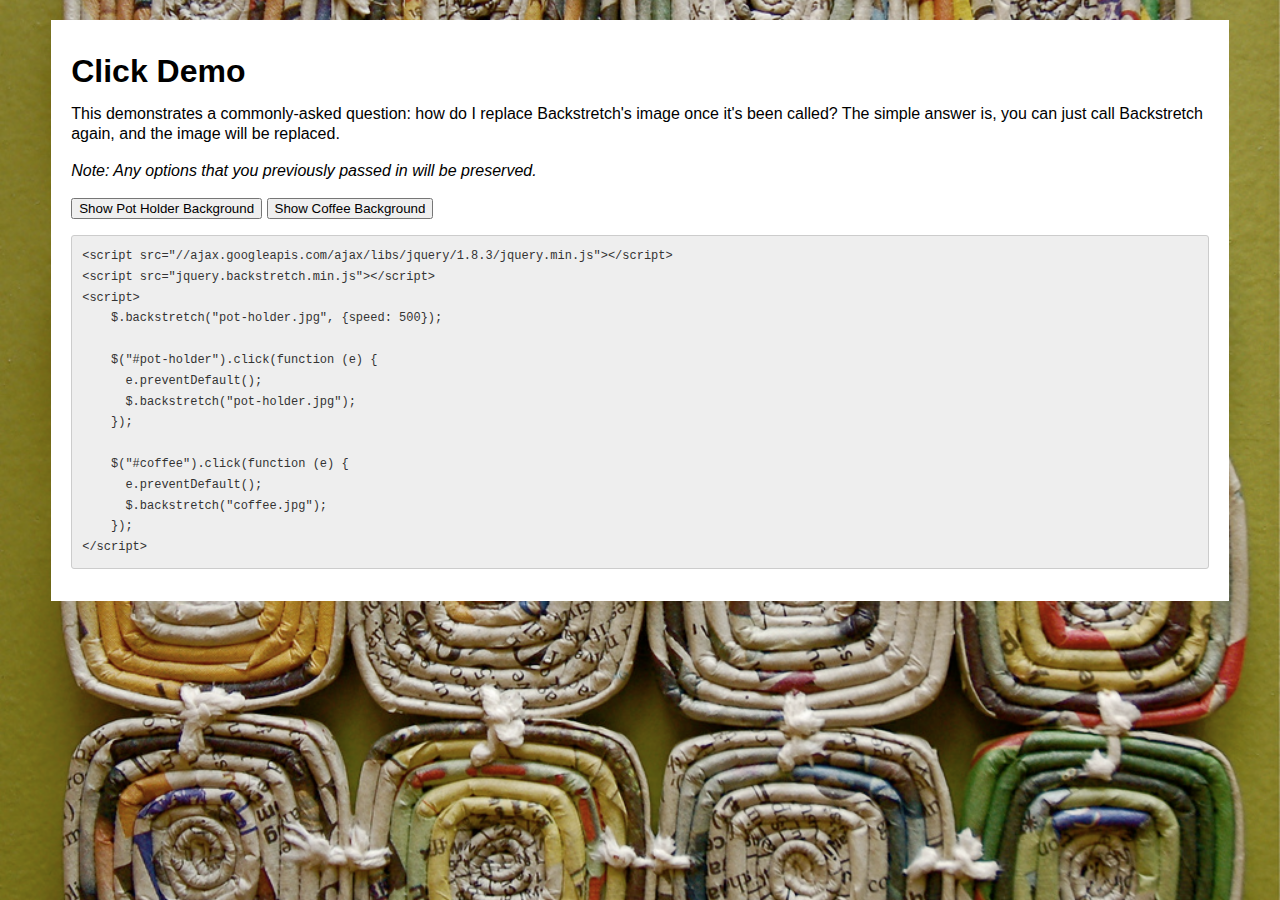
<file: libs/jquery-backstretch/examples/click.html>
<!doctype html>
<html lang="en">
<head>
	<meta charset="utf-8" />
	<style>
	    body { font-family: Helvetica, Arial, sans-serif; line-height: 1.3em; -webkit-font-smoothing: antialiased; }
	    .container {
	        width: 90%;
	        margin: 20px auto;
	        background-color: #FFF;
	        padding: 20px;
	    }
	    
      pre, code {
        font-family: Monaco, Menlo, Consolas, "Courier New", monospace;
        font-size: 12px;
        color: #333;
        -webkit-border-radius: 3px;
        -moz-border-radius: 3px;
        border-radius: 3px;
      }
      pre { border: 1px solid #CCC; background-color: #EEE; color: #333; padding: 10px; overflow: scroll; }
      code { padding: 2px 4px; background-color: #F7F7F9; border: 1px solid #E1E1E8; color: #D14; }
	</style>
</head>
<body>
    <div class="container">
        <h1>Click Demo</h1>
        <p>This demonstrates a commonly-asked question: how do I replace Backstretch's image once it's been called? The simple answer is, you can just call Backstretch again, and the image will be replaced.</p>
        <p><em>Note: Any options that you previously passed in will be preserved.</em></p>
        <p>
            <input type="button" id="pot-holder" value="Show Pot Holder Background" />
            <input type="button" id="coffee" value="Show Coffee Background" />
        </p>
        <pre>&lt;script src=&quot;//ajax.googleapis.com/ajax/libs/jquery/1.8.3/jquery.min.js&quot;&gt;&lt;/script&gt;
&lt;script src=&quot;jquery.backstretch.min.js&quot;&gt;&lt;/script&gt;
&lt;script&gt;
    $.backstretch(&quot;pot-holder.jpg&quot;, {speed: 500});
    
    $(&quot;#pot-holder&quot;).click(function (e) {
      e.preventDefault();
      $.backstretch(&quot;pot-holder.jpg&quot;);
    });
    
    $(&quot;#coffee&quot;).click(function (e) {
      e.preventDefault();
      $.backstretch(&quot;coffee.jpg&quot;);
    });
&lt;/script&gt;</pre>      
    </div>
	<script src="../libs/jquery/jquery.js"></script>
  <script src="../src/jquery.backstretch.js"></script>
	<script>
	    $.backstretch("pot-holder.jpg", {fade: 500});
	    
	    $("#pot-holder").click(function (e) {
        e.preventDefault();
	      $.backstretch("pot-holder.jpg");
	    });
	    
	    $("#coffee").click(function (e) {
        e.preventDefault();
	      $.backstretch("coffee.jpg");
	    });
    </script>
</body>
</html>
</file>
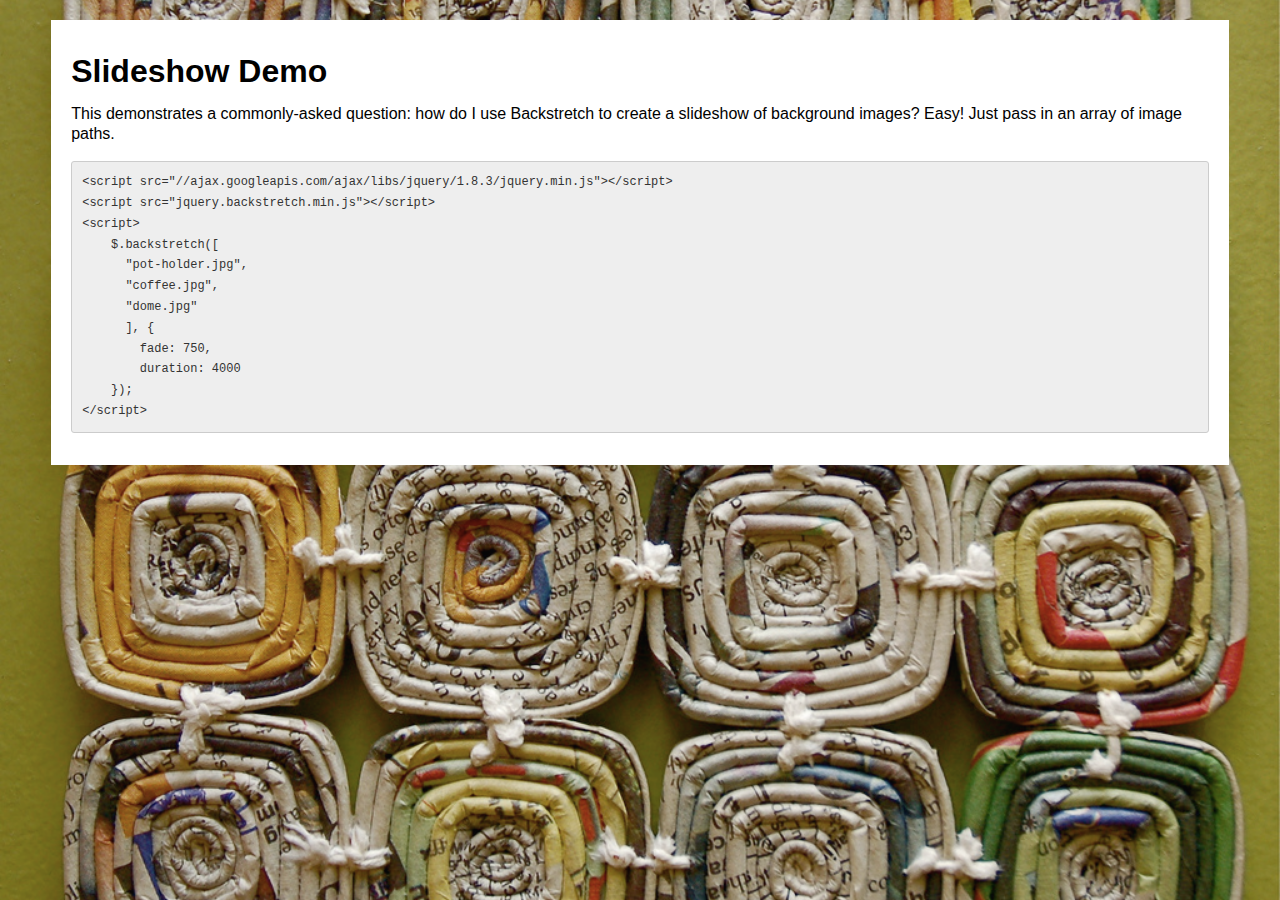
<file: libs/jquery-backstretch/examples/slideshow.html>
<!doctype html>
<html lang="en">
<head>
	<meta charset="utf-8" />
	<style>
	    body { font-family: Helvetica, Arial, sans-serif; line-height: 1.3em; -webkit-font-smoothing: antialiased; }
	    .container {
	        width: 90%;
	        margin: 20px auto;
	        background-color: #FFF;
	        padding: 20px;
	    }
	    pre, code {
        font-family: Monaco, Menlo, Consolas, "Courier New", monospace;
        font-size: 12px;
        color: #333;
        -webkit-border-radius: 3px;
        -moz-border-radius: 3px;
        border-radius: 3px;
      }
      pre { border: 1px solid #CCC; background-color: #EEE; color: #333; padding: 10px; overflow: scroll; }
      code { padding: 2px 4px; background-color: #F7F7F9; border: 1px solid #E1E1E8; color: #D14; }
	</style>
</head>
<body>
    <div class="container">
        <h1>Slideshow Demo</h1>
        <p>This demonstrates a commonly-asked question: how do I use Backstretch to create a slideshow of background images? Easy! Just pass in an array of image paths.</p>
        <pre>&lt;script src=&quot;//ajax.googleapis.com/ajax/libs/jquery/1.8.3/jquery.min.js&quot;&gt;&lt;/script&gt;
&lt;script src=&quot;jquery.backstretch.min.js&quot;&gt;&lt;/script&gt;
&lt;script&gt;
    $.backstretch([
      &quot;pot-holder.jpg&quot;,
      &quot;coffee.jpg&quot;,
      &quot;dome.jpg&quot;
      ], {
        fade: 750,
        duration: 4000
    });
&lt;/script&gt;</pre>
    </div>
	<script src="../libs/jquery/jquery.js"></script>
    <script src="../src/jquery.backstretch.js"></script>
	<script>
        $.backstretch([
          "pot-holder.jpg",
          "coffee.jpg",
          "dome.jpg"
        ], {
            fade: 750,
            duration: 4000
        });
    </script>
</body>
</html>
</file>
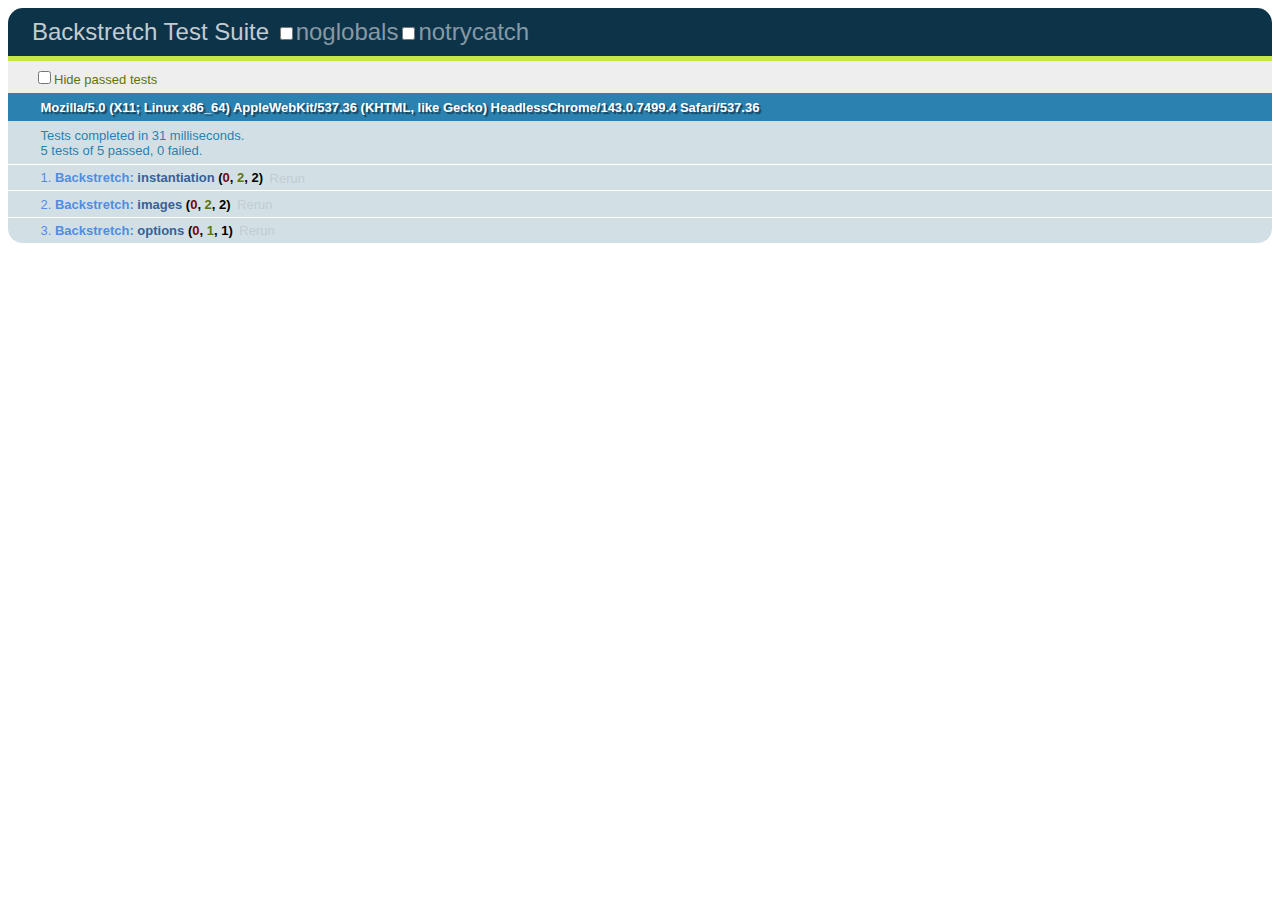
<file: libs/jquery-backstretch/test/backstretch.html>
<!DOCTYPE html>
<html>
<head>
  <meta charset="utf-8">
  <title>Backstretch Test Suite</title>
  <!-- Load local jQuery. This can be overridden with a ?jquery=___ param. -->
  <script src="../libs/jquery-loader.js"></script>
  <!-- Load local QUnit (grunt requires v1.0.0 or newer). -->
  <link rel="stylesheet" href="../libs/qunit/qunit.css" media="screen">
  <script src="../libs/qunit/qunit.js"></script>
  <!-- Load local lib and tests. -->
  <script src="../src/jquery.backstretch.js"></script>
  <script src="backstretch_test.js"></script>
  <!-- Removing access to jQuery and $. But it'll still be available as _$, if
       you REALLY want to mess around with jQuery in the console. REMEMBER WE
       ARE TESTING YOUR PLUGIN HERE -->
  <script>window._$ = jQuery.noConflict(true);</script>
</head>
<body>
  <h1 id="qunit-header">Backstretch Test Suite</h1>
  <h2 id="qunit-banner"></h2>
  <div id="qunit-testrunner-toolbar"></div>
  <h2 id="qunit-userAgent"></h2>
  <ol id="qunit-tests"></ol>
  <div id="qunit-fixture">
    <span>lame test markup</span>
    <span>normal test markup</span>
    <span>awesome test markup</span>
  </div>
</body>
</html>
</file>
<file: css/default.css>
/*
=====================================================================
*   Create v1.0 Default Stylesheet
*   url: styleshout.com
*   02-17-2016
=====================================================================
TOC:
a. Webfonts and Icon fonts
b. Reset
c. Default Styles
   1. Basic
   2. Typography  �Ű�
   3. Links
   4. List
   5. Images
   6. Buttons
   7. Forms
d. Grid
e. Others
   1. Clearing
   2. Misc

=====================================================================
*/


/* ------------------------------------------------------------------ */
/* a. Webfonts and Icon fonts
 ------------------------------------------------------------------ */
@import url("fonts.css");
@import url("fontello/css/fontello.css");
@import url("font-awesome-4.4.0/css/font-awesome.min.css");

/* ------------------------------------------------------------------ */
/* b. Reset
      Adapted from:
      Normalize.css - https://github.com/necolas/normalize.css/
      HTML5 Doctor Reset - html5doctor.com/html-5-reset-stylesheet/
 ------------------------------------------------------------------ */
html, body, div, span, object, iframe,
h1, h2, h3, h4, h5, h6, p, blockquote, pre,
abbr, address, cite, code,
del, dfn, em, img, ins, kbd, q, samp,
small, strong, sub, sup, var,
b, i,
dl, dt, dd, ol, ul, li,
fieldset, form, label, legend,
table, caption, tbody, tfoot, thead, tr, th, td,
article, aside, canvas, details, figcaption, figure,
footer, header, hgroup, menu, nav, section, summary,
time, mark, audio, video {
    margin: 0;
    padding: 0;
    border: 0;
    outline: 0;
    font-size: 100%;
    vertical-align: baseline;
    background: transparent;
}

article,aside,details,figcaption,figure,
footer,header,hgroup,menu,nav,section {
    display: block;
}

audio,
canvas,
video {
    display: inline-block;
}

audio:not([controls]) {
    display: none;
    height: 0;
}

[hidden],
template {
    display: none;
}

code, kbd, pre, samp {
    font-family: monospace, serif;
    font-size: 1em;
}

pre {
    white-space: pre;/* �հ��ַ��ᱻ�����ȫ������ */
    white-space: pre-wrap;/* �����հ׷����У����������ؽ��л��� */
    word-wrap: break-word;
    overflow: auto;
}

blockquote:before, blockquote:after,
q:before, q:after {
    content: '';
    content: none;
}

ins {
    background-color: #ff9;
    color: #000;
    text-decoration: none;
}

mark {
    background-color: #A7F4F6;
    color: #555;
}

del { text-decoration: line-through; }

abbr[title], dfn[title] {
    border-bottom: 1px dotted;
    cursor: help;
}

table {
    border-collapse: collapse;
    border-spacing: 0;
}

/* ------------------------------------------------------------------ */
/* c. Default and Basic Styles
      Adapted from:
      Skeleton CSS Framework - http://www.getskeleton.com/   �Ǽ�CSS���
      Typeplate Typographic Starter Kit - http://typeplate.com/
/* ------------------------------------------------------------------ */
/*  1. Basic  ------------------------------------------------------- */
*,
*:before,
*:after {
    -moz-box-sizing: border-box;
    -webkit-box-sizing: border-box;
    box-sizing: border-box;
}

html {
    font-size: 62.5%;
    -webkit-font-smoothing: antialiased; /*�����Եƽ��*/
}

body {
    background: #fff;
    font-family: 'opensans-regular', sans-serif;
    font-weight: normal;
    font-size: 15px;
    line-height: 30px;
    color: #838C95;
    -webkit-font-smoothing: antialiased; /* Fix for webkit rendering */
    -webkit-text-size-adjust: 100%;/*����Webkit�ں�����������ִ�С��������*/
}

/*  2. Typography
--------------------------------------------------------------------- */
h1, h2, h3, h4, h5, h6 {
    color: #313131;
    font-family: 'opensans-bold', sans-serif;
    font-weight: normal;
}
h1 a, h2 a, h3 a, h4 a, h5 a, h6 a { font-weight: inherit; }
h1 { font-size: 38px; line-height: 42px; margin-bottom: 12px; letter-spacing: -1px; }
h2 { font-size: 28px; line-height: 36px; margin-bottom: 6px; }
h3 { font-size: 22px; line-height: 30px; margin-bottom: 12px; }
h4 { font-size: 20px; line-height: 30px; margin-bottom: 6px; }
h5 { font-size: 18px; line-height: 30px; }
h6 { font-size: 14px; line-height: 30px; }

p { margin: 0 0 30px 0; }
p img { margin: 0; }
p.lead {
    font: 19px/36px 'opensans-light', sans-serif;
    margin-bottom: 18px;
}

/* for 'em' and 'strong' tags, font-size and line-height should be same with
the body tag due to rendering problems in some browsers */
em { font: 15px/30px 'opensans-italic', sans-serif; }
strong, b { font: 15px/30px 'opensans-bold', sans-serif; }
small { font-size: 11px; line-height: inherit; }

/*	Blockquotes */
blockquote {
    margin: 30px 0px;
    padding-left: 40px;
    position: relative;
}
blockquote:before {
    content: "\201C";
    opacity: 0.45;
    font-size: 80px;
    line-height: 0px;
    margin: 0;
    font-family: arial, sans-serif;

    position: absolute;
    top:  30px;
    left: 0;
}
blockquote p {
    font-family: 'librebaskerville-italic', serif;
    padding: 0;
    font-size: 18px;
    line-height: 36px;
}
blockquote cite {
    display: block;
    font-size: 12px;
    font-style: normal;
    line-height: 18px;
}
blockquote cite:before { content: "\2014 \0020"; }
blockquote cite a,
blockquote cite a:visited { color: #8B9798; border: none }


/*  3. Links  ------------------------------------------------------- */
a, a:visited {
    text-decoration: none;
    outline: 0;
    color: #11ABB0;
    -webkit-transition: color .3s ease-in-out;
    -moz-transition: color .3s ease-in-out;
    -o-transition: color .3s ease-in-out;
    transition: color .3s ease-in-out;
}
a:hover, a:focus { color: #313131; }
p a, p a:visited { line-height: inherit; }


/*  4. List  --------------------------------------------------------- */
ul, ol { margin-bottom: 24px; margin-top: 12px; }
ul { list-style: none outside; }
ol { list-style: decimal; }
ol, ul.square, ul.circle, ul.disc { margin-left: 30px; }
ul.square { list-style: square outside; }
ul.circle { list-style: circle outside; }
ul.disc { list-style: disc outside; }
ul ul, ul ol,
ol ol, ol ul { margin: 6px 0 6px 30px; }
ul ul li, ul ol li,
ol ol li, ol ul li { margin-bottom: 6px; }
li { line-height: 18px; margin-bottom: 12px; }
ul.large li { }
li p { }

/*  5. Images  ------------------------------------------------------- */
img {
    max-width: 100%;
    height: auto;
}
img.pull-right { margin: 12px 0px 0px 18px; }
img.pull-left { margin: 12px 18px 0px 0px; }

/*  6. Buttons  --------------------------------------------------------- */
.button,
.button:visited,
button,
input[type="submit"],
input[type="reset"],
input[type="button"] {
    font: 16px/30px 'opensans-bold', sans-serif;
    background: #11ABB0;
    display: inline-block;
    text-decoration: none;
    letter-spacing: 0;
    color: #fff;
    padding: 12px 20px;
    margin-bottom: 18px;
    border: none;
    cursor: pointer;
    height: auto;

    -webkit-transition: all .2s ease-in-out;
    -moz-transition: all .2s ease-in-out;
    -o-transition: all .2s ease-in-out;
    -ms-transition: all .2s ease-in-out;
    transition: all .2s ease-in-out;

    -moz-border-radius: 3px;
    -webkit-border-radius: 3px;
    -khtml-border-radius: 3px;
    border-radius: 3px;
}

.button:hover,
button:hover,
input[type="submit"]:hover,
input[type="reset"]:hover,
input[type="button"]:hover {
    background: #3d4145;
    color: #fff;
}

.button:active,
button:active,
input[type="submit"]:active,
input[type="reset"]:active,
input[type="button"]:active {
    background: #3d4145;
    color: #fff;
}

.button.full-width,
button.full-width,
input[type="submit"].full-width,
input[type="reset"].full-width,
input[type="button"].full-width {
    width: 100%;
    padding-left: 0 !important;
    padding-right: 0 !important;
    text-align: center;
}

/*  7. Forms  --------------------------------------------------------- */
form { margin-bottom: 24px; }
fieldset { margin-bottom: 24px; }

input[type="text"],
input[type="password"],
input[type="email"],
textarea,
select {
    display: block;
    padding: 18px 15px;
    margin: 0 0 24px 0;
    border: 0;
    outline: none;
    vertical-align: middle;
    min-width: 225px;
    max-width: 100%;
    font-size: 15px;
    line-height: 24px;
    color: #647373;
    background: #D3D9D9;
}

input[type="text"]:focus,
input[type="password"]:focus,
input[type="email"]:focus,
textarea:focus {
    color: #B3B7BC;
    background-color: #3d4145;
}

textarea { min-height: 220px; }

label,
legend {
    font: 16px/24px 'opensans-bold', sans-serif;
    margin: 12px 0;
    color: #3d4145;
    display: block;
}
label span,
legend span {
    color: #8B9798;
    font: 14px/24px 'opensans-regular', sans-serif;
}

input[type="checkbox"],
input[type="radio"] {
    font-size: 15px;
    color: #737373;
}

input[type="checkbox"] { display: inline; }


/* d. Grid
---------------------------------------------------------------------
   gutter = 40px.
/* ------------------------------------------------------------------ */

/* default
--------------------------------------------------------------- */
.row {
    width: 96%;
    max-width: 1020px;
    margin: 0 auto;
}
/* fixed width for IE8 */
.ie .row { width: 1000px ; }

.narrow .row { max-width: 980px; }

.row .row {
    width: auto;
    max-width: none;
    margin: 0 -20px;
}

/* row clearing */
.row:before,
.row:after {
    content: " ";
    display: table;
}
.row:after {
    clear: both;
}
.column, .columns {
    position: relative;
    padding: 0 20px;
    min-height: 1px;
    float: left;
}
.column.centered, .columns.centered  {
    float: none;
    margin: 0 auto;
}

/* removed gutters */
.row.collapsed > .column,
.row.collapsed > .columns,
.column.collapsed, .columns.collapsed  { padding: 0; }

/* column widths */
.row .one         { width: 8.33333%; }
.row .two         { width: 16.66667%; }
.row .three       { width: 25%; }
.row .four        { width: 33.33333%; }
.row .five        { width: 41.66667%; }
.row .six         { width: 50%; }
.row .seven       { width: 58.33333%; }
.row .eight       { width: 66.66667%; }
.row .nine        { width: 75%; }
.row .ten         { width: 83.33333%; }
.row .eleven      { width: 91.66667%; }
.row .twelve      { width: 100%; }

/* Offsets */
.row .offset-1    { margin-left: 8.33333%; }
.row .offset-2    { margin-left: 16.66667%; }
.row .offset-3    { margin-left: 25%; }
.row .offset-4    { margin-left: 33.33333%; }
.row .offset-5    { margin-left: 41.66667%; }
.row .offset-6    { margin-left: 50%; }
.row .offset-7    { margin-left: 58.33333%; }
.row .offset-8    { margin-left: 66.66667%; }
.row .offset-9    { margin-left: 75%; }
.row .offset-10   { margin-left: 83.33333%; }
.row .offset-11   { margin-left: 91.66667%; }

/* Push/Pull */
.row .push-1      { left: 8.33333%; }
.row .pull-1      { right: 8.33333%; }
.row .push-2      { left: 16.66667%; 	}
.row .pull-2      { right: 16.66667%; }
.row .push-3      { left: 25%; }
.row .pull-3      { right: 25%;	}
.row .push-4      { left: 33.33333%; }
.row .pull-4      { right: 33.33333%; }
.row .push-5      { left: 41.66667%; }
.row .pull-5      { right: 41.66667%; }
.row .push-6      { left: 50%; }
.row .pull-6      { right: 50%; }
.row .push-7      { left: 58.33333%; }
.row .pull-7      { right: 58.33333%; }
.row .push-8      { left: 66.66667%; 	}
.row .pull-8      { right: 66.66667%; }
.row .push-9      { left: 75%; }
.row .pull-9      { right: 75%; }
.row .push-10     { left: 83.33333%; }
.row .pull-10     { right: 83.33333%; }
.row .push-11     { left: 91.66667%; }
.row .pull-11     { right: 91.66667%;}


/* ------------------------------------------------------------------ */
/* e. Others
/* ------------------------------------------------------------------ */

/*  1. Clearing
--------------------------------------------------------------------- */

.cf:before,
.cf:after {
    content: " ";
    display: table;
}
.cf:after {
    clear: both;
}
</file>
<file: css/resumeblack.css>
body {
    background: #0f0f0f;
}
/* header */
header{
    position: relative;
    height:955px;
    min-height: 500px;
    width: 100%;
    background: #161415 url(../images/resumeblack-image/header-background.jpg) no-repeat top center;
    background-size: cover !important;
    -webkit-background-size: cover !important;
    text-align: center;
    overflow: hidden;
}
header:before {
    content: '';
    display: inline-block;
    vertical-align: middle;
    height: 100%;
}
#nav-wrap{
    font: 12px 'opensans-bold', sans-serif;
    width: 100%;
    text-transform: uppercase;
    letter-spacing: 2.5px;
    margin: 0 auto;
    z-index: 100;
    position: fixed;
    left: 0;
    top: 0;
}
.opaque {
    background-color: #333;
}
#nav-wrap ul, #nav-wrap li, #nav-wrap a {
    margin: 0;
    padding: 0;
    border: none;
    outline: none;
}
#nav-wrap .mobile-btn{
    display: none;
}
ul#nav{
    min-height: 48px;
    width: auto;
    text-align: center;
}
ul#nav li {
    position: relative;
    list-style: none;
    height: 48px;
    display: inline-block;
}
ul#nav li a.smoothscroll{
    display: inline-block;
    padding: 8px 13px;
    color: #fff;
    text-decoration: none;
    line-height: 32px;
}
ul#nav li.current a.smoothscroll{
    color: #db651a;
}
header .banner {
    display: inline-block;
    vertical-align: middle;
    margin: 0 auto;
    width: 85%;
}
header .banner-text{
    width:100%;
}
header .banner-text h1{
    color: #fff;
    letter-spacing: -2px;
    margin: 0 auto 50px auto;
    text-shadow: 0px 1px 3px rgba(0, 0, 0, .8);
}
header .banner-text h3{
    font: 18px/1.9em 'librebaskerville-regular', serif;
    color: #A8A8A8;
    margin: 0 auto;
    width: 65%;
    text-shadow: 0px 1px 2px rgba(0, 0, 0, .5);
}
header .banner-text h3 span, header .banner-text h3 a {
    color: #fff;
}
header .banner-text hr {
    width: 60%;
    margin: 18px auto 24px auto;
    border-color: #2F2D2E;
    border-color: rgba(150, 150, 150, .1);
}
header .social {
    margin: 24px 0;
    padding: 0;
    font-size: 30px;
    text-shadow: 0px 1px 2px rgba(0, 0, 0, .8);
}
header .social li{
    display: inline-block;
    padding: 0;
    margin:0 15px;
}
header .social li a{
    color:#fff;
}
.scrolldown a.smoothscroll {
    position: absolute;
    bottom: 30px;
    left:50%;
    margin-left: -21px;
    font-size: 42px;
    color: #fff;
}
/* about */
#about{
    background: #2B2B2B;
    padding-top: 96px;
    padding-bottom: 66px;
    overflow: hidden;
}
#about .main-col {
    padding-right: 5%;
}
.profile-pic{
    width:120px;
    height:120px;
    border-radius: 100%;
}
#about h2 {
    color: #fff;
    font-size: 20px;
}
#about p {
    color: #7A7777;
    line-height: 30px;
}
#about .contact-details {
    width: 41.66667%;
}
#about .download {
    width: 58.33333%;
    padding-top:12px;
}
#about .download .button {
    background: #444;
    display: none;
}
#about .download .button i {
    margin-right: 15px;
    font-size: 20px;
}
#about .download .button:hover {
    background: #fff;
    color: #2B2B2B;
}

/* resume */
#resume {
    background: #fff;
    padding-top: 96px;
    padding-bottom: 66px;
    overflow: hidden;
}
#resume .main-col {
    padding-right: 10%;
}
.education, .work {
    margin-bottom: 48px;
    padding-bottom: 24px;
    border-bottom: 1px solid #E8E8E8;
}
#resume h1 {
    font: 18px/24px 'opensans-bold', sans-serif;
    text-transform: uppercase;
    letter-spacing: 1px;
}
#resume h1 span{
    padding-bottom: 6px;
    border-bottom: 3px solid #11ABB0;
}
#resume h3 {
    font: 25px/30px 'opensans-bold', sans-serif;
}
#resume .info{
    font: 16px/24px 'librebaskerville-italic', serif;
    color: #6E7881;
    margin-bottom: 20px;
}
#resume .info span{
    margin:0 5px;
}
#resume .info em{
    font: 15px/24px 'opensans-regular', sans-serif;
}
#resume .describe span{
    color:#db651a;
}
/*������*/
.bars {
    width: 95%;
    float: left;
    padding: 0;
    text-align: left;
}
.bars .skills {
    margin-top: 36px;
}
.skills li {
    position: relative;
    margin-bottom: 60px;
    background: #ccc;
    height: 42px;
    border-radius: 3px;
}
span.bar-expand {
    position: absolute;
    background: #313131;
    display: inline-block;
    height: 42px;
    line-height: 42px;
    border-radius: 3px 0 0 3px;
}
span.bar-expand+em {
    position: absolute;
    top: -35px;
    font: 15px 'opensans-bold', sans-serif;
    text-transform: uppercase;
    color: #313131;
    letter-spacing: 2px;
}
.net {
    width: 68%;
    -moz-animation: photoshop 2s ease;
    -webkit-animation: photoshop 2s ease;
}
.javascript {
    width: 50%;
    -moz-animation: illustrator 2s ease;
    -webkit-animation: illustrator 2s ease;
}
.photoshop {
    width: 50%;
    -moz-animation: wordpress 2s ease;
    -webkit-animation: wordpress 2s ease;
}
.css {
    width: 90%;
    -moz-animation: css 2s ease;
    -webkit-animation: css 2s ease;
}
.html5 {
    width: 60%;
    -moz-animation: html5 2s ease;
    -webkit-animation: html5 2s ease;
}
.jquery {
    width: 67%;
    -moz-animation: jquery 2s ease;
    -webkit-animation: jquery 2s ease;
}

/* portfolio */
#portfolio {
    background: #ebeeee;
    padding-top: 90px;
    padding-bottom: 60px;
    overflow: hidden;
}
#portfolio h1 {
    font: 15px/24px 'opensans-semibold', sans-serif;
    text-align: center;
    color: #909090;
    letter-spacing: 1px;
    margin-bottom: 48px;
}
.portfolio-item{
    width:25%;
    margin-bottom: 36px;
}
.portfolio-item:first-child{
    margin-bottom: 0;
}
.portfolio-item .item-wrap {
    background: #fff;
    overflow: hidden;
    position: relative;
    -webkit-transition: all 0.3s ease-in-out;
    -moz-transition: all 0.3s ease-in-out;
    -o-transition: all 0.3s ease-in-out;
    -ms-transition: all 0.3s ease-in-out;
    transition: all 0.3s ease-in-out;
}
.portfolio-item .item-wrap a {
    display: block;
    cursor: pointer;
}
.portfolio-item .item-wrap img {
    vertical-align: bottom;
}
.portfolio-item .item-wrap .overlay {
    position: absolute;
    left: 0;
    top: 0;
    width: 100%;
    height: 100%;
    opacity: 0;
    -moz-opacity: 0;
    filter: alpha(opacity=0);
    -webkit-transition: opacity 0.3s ease-in-out;
    -moz-transition: opacity 0.3s ease-in-out;
    -o-transition: opacity 0.3s ease-in-out;
    transition: opacity 0.3s ease-in-out;
    background: url(../images/resumeblack-image/overlay-bg.png) repeat;
}
.portfolio-item .portfolio-item-meta {
    padding: 18px;
}
.portfolio-item .portfolio-item-meta h5 {
    font: 14px/21px 'opensans-bold', sans-serif;
    color: #fff;
}
.portfolio-item .portfolio-item-meta p {
    font: 12px/18px 'opensans-light', sans-serif;
    color: #c6c7c7;
    margin-bottom: 0;
}
.portfolio-item .item-wrap .link-icon {
    display: block;
    color: #fff;
    height: 30px;
    width: 30px;
    font-size: 18px;
    line-height: 30px;
    text-align: center;
    opacity: 0;
    -moz-opacity: 0;
    filter: alpha(opacity=0);
    -webkit-transition: opacity 0.3s ease-in-out;
    -moz-transition: opacity 0.3s ease-in-out;
    -o-transition: opacity 0.3s ease-in-out;
    transition: opacity 0.3s ease-in-out;
    position: absolute;
    top: 50%;
    left: 50%;
    margin-left: -15px;
    margin-top: -15px;
}
.portfolio-item:hover .overlay {
    opacity: 1;
    -moz-opacity: 1;
    filter: alpha(opacity=100);
}
.portfolio-item:hover .link-icon {
    opacity: 1;
    -moz-opacity: 1;
    filter: alpha(opacity=100);
}

/* popup modal */
.popup-modal {
    max-width: 1000px;
    background: #fff;
    position: relative;
    margin: 0 auto;
}
.popup-modal .description-box { padding: 12px 36px 18px 36px; }
.popup-modal .description-box h4 {
    font: 15px/24px 'opensans-bold', sans-serif;
    margin-bottom: 12px;
    color: #A1A1A1;;
}
.popup-modal .description-box p {
    font: 14px/24px 'opensans-regular', sans-serif;
    color: #A1A1A1;
    margin-bottom: 12px;
}
.popup-modal .description-box .categories {
    font: 11px/21px 'opensans-light', sans-serif;
    color: #A1A1A1;
    text-transform: uppercase;
    letter-spacing: 2px;
    display: block;
    text-align: left;
}
.popup-modal .description-box .categories i {
    margin-right: 8px;
}
.popup-modal .link-box {
    padding: 18px 36px;
    background: #111;
    text-align: left;
}
.popup-modal .link-box a {
    color: #fff;
    font: 11px/21px 'opensans-bold', sans-serif;
    text-transform: uppercase;
    letter-spacing: 3px;
    cursor: pointer;
}
.popup-modal a:hover {	color: #00CCCC; }
.popup-modal a.popup-modal-dismiss { margin-left: 24px; }


/* fadein/fadeout effect for modal popup
/* ------------------------------------------------------------------ */

/* content at start */
.mfp-fade.mfp-wrap .mfp-content .popup-modal {
    opacity: 0;
    -webkit-transition: all 200ms ease-in-out;
    -moz-transition: all 200ms ease-in-out;
    -o-transition: all 200ms ease-in-out;
    -ms-transition: all 200ms ease-in-out;
    transition: all 200ms ease-in-out;
}
/* content fadein */
.mfp-fade.mfp-wrap.mfp-ready .mfp-content .popup-modal {
    opacity: 1;
}
/* content fadeout */
.mfp-fade.mfp-wrap.mfp-removing .mfp-content .popup-modal {
    opacity: 0;
}


/* call-to-action */
#call-to-action{
    background: #212121;
    padding-top: 66px;
    padding-bottom: 48px;
    overflow: hidden;
}
#call-to-action h1 {
    font: 18px/24px 'opensans-bold', sans-serif;
    text-transform: uppercase;
    letter-spacing: 3px;
    color: #fff;
}
#call-to-action .header-col h1:before {
    font-family: 'FontAwesome';
    content: "\f0ac";
    padding-right: 10px;
    font-size: 72px;
    line-height: 72px;
    text-align: left;
    float: left;
    color: #fff;
}
#call-to-action h1 span {
    display: none;
}
#call-to-action h2 a {
    color:#fff;
}
#call-to-action .action{
    padding-top:10px;
}
#call-to-action .action:hover a{
    background: #fff;
    color: #2B2B2B;
}

/*testimonials*/
#testimonials {
    background: #1F1F1F url(../images/resumeblack-image/testimonials-bg.jpg) no-repeat center center;
    background-size: cover !important;
    -webkit-background-size: cover !important;
    background-attachment: fixed;
    position: relative;
    min-height: 200px;
    width: 100%;
    width: 100%;
    overflow: hidden;
}
.text-container{
    padding-top: 90px;
    padding-bottom: 60px;
}
#testimonials h1 {
    font: 18px/24px 'opensans-bold', sans-serif;
    text-transform: uppercase;
    letter-spacing: 3px;
    color: #fff;
}
#testimonials .header-col h1:before {
    font-family: 'FontAwesome';
    content: "\f10d";
    padding-right: 10px;
    font-size: 72px;
    line-height: 72px;
    text-align: left;
    float: left;
    color: #fff;
}
#testimonials h1 span {
    display: none;
}
#testimonials .flex-active-slide {
    text-align: left;
}
#testimonials blockquote {
    margin: 0 0 30px 0;
    padding-left: 0;
    position: relative;
    text-shadow: 0 1px 3px rgba(0, 0, 0, 1);
}
#testimonials blockquote:before{
    content: none;
}
#testimonials blockquote p {
    font-family: 'librebaskerville-italic', serif;
    padding: 0;
    font-size: 24px;
    line-height: 48px;
    color: #fff;
}
#testimonials blockquote cite {
    display: block;
    font-size: 12px;
    font-style: normal;
    line-height: 18px;
    color: #fff;
}
#testimonials blockquote img{
    margin-left:-6px;
}

/* flexslider */
.flexslider {
    position: relative;
    zoom: 1;
    margin: 0;
    padding: 0;
}
.slides, .flex-control-nav, .flex-direction-nav {
    margin: 0;
    padding: 0;
    list-style: none;
    overflow: hidden;
}
.slides:before, .slides:after {
    content: " ";
    display: table;
}
.slides li {
    margin-right: 5px;
    padding: 0;
}
.flex-control-nav {
    width: 100%;
    position: absolute;
    bottom: -20px;
    text-align: left;
}
.flex-control-nav li {
    margin: 0 6px;
    display: inline-block;
    zoom: 1;
}
.flex-control-paging li a {
    width: 12px;
    height: 12px;
    display: block;
    background: #ddd;
    background: rgba(255, 255, 255, .3);
    cursor: pointer;
    text-indent: -9999px;
    -webkit-border-radius: 20px;
    -moz-border-radius: 20px;
    -o-border-radius: 20px;
    border-radius: 20px;
    box-shadow: inset 0 0 3px rgba(255, 255, 255, .3);
}
.flex-control-paging li a.flex-active {
    background: #fff;
    background: rgba(255, 255, 255, .9);
    cursor: default;
}

/* contact */
#contact{
    background: #191919;
    padding-top: 96px;
    padding-bottom: 102px;
    color: #636363;
}
#contact h1 {
    font: 18px/24px 'opensans-bold', sans-serif;
    text-transform: uppercase;
    letter-spacing: 3px;
    color: #EBEEEE;
    margin-bottom: 6px;
}
#contact h1:before {
    font-family: 'FontAwesome';
    content: "\f0e0";
    padding-right: 10px;
    font-size: 72px;
    line-height: 72px;
    text-align: left;
    float: left;
    color: #ebeeee;
}
#contact h1 span{
    display: none;
}
#contact p.lead {
    font: 18px/36px 'opensans-light', sans-serif;
    padding-right: 3%;
    margin-bottom: 60px;
}
#contactForm label {
    font: 15px/24px 'opensans-bold', sans-serif;
    margin: 12px 0;
    color: #EBEEEE;
    display: inline-block;
    float: left;
    width: 26%;
}
#contactForm span.required{
    color: #11ABB0;
    font-size: 13px;
}
#contact input, #contact textarea, #contact select {
    padding: 18px 20px;
    color: #eee;
    background: #373233;
    margin-bottom: 42px;
    border: 0;
    outline: none;
    font-size: 15px;
    line-height: 24px;
    width: 65%;
}
#contact input:focus, #contact textarea:focus, #contact select:focus{
    color: #fff;
    background-color: #11ABB0;
}
#contact button.submit {
    margin-left: 26%;
    background-color: #000;
    text-transform: uppercase;
    letter-spacing: 3px;
    vertical-align: top;
}
#contact button.submit:hover{
    background-color: #fff;
    color:#000;
}
#image-loader {
    position: relative;
    left: 18px;
    top: 2px;
}
#message-warning {
    background-color: #000;
    margin-left: 26%;
    width: 65%;
    padding: 20px;
    color: #D21111;
    display: none;
}
#message-success{
    background-color: #000;
    margin-left: 26%;
    width: 65%;
    padding: 20px;
    color: #1cd230;
    display: none;
}
#message-success i{
    margin-right:10px;
    font-size:20px;
}

#contact h4 {
    font: 16px/24px 'opensans-bold', sans-serif;
    color: #EBEEEE;
    margin-bottom: 6px;
}
#contact #twitter span {
    line-height: 30px;
    display: block;
}
#twitter li b a {
    font: 13px/36px 'opensans-regular', Sans-serif;
    color: #474747 !important;
    border: none;
}

/*footer*/
footer{
    padding-top: 48px;
    margin-bottom: 20px;
    color: #303030;
    font-size: 14px;
    text-align: center;
    position: relative;
}
footer ul li {
    display: inline-block;
}
.social-links li{
    margin: 0 25px;
    font-size: 30px;
}
footer .copyright li:before {
    content: "\2022";
    padding-left: 10px;
    padding-right: 10px;
    color: #095153;
}
footer .copyright li:first-child:before{
    content: " ";
}
footer a, footer a:visited {
    color: #525252;
}

#go-top {
    position: absolute;
    top: -24px;
    left: 50%;
    margin-left: -30px;
}
#go-top a {
    text-decoration: none;
    border: 0 none;
    display: block;
    width: 60px;
    height: 60px;
    background-color: #525252;
    -webkit-transition: all 0.2s ease-in-out;
    -moz-transition: all 0.2s ease-in-out;
    -o-transition: all 0.2s ease-in-out;
    -ms-transition: all 0.2s ease-in-out;
    transition: all 0.2s ease-in-out;
    color: #fff;
    font-size: 21px;
    line-height: 60px;
    border-radius: 100%;
}
</file>
<file: css/media-queries.css>
/* ==================================================================

*   Ceevee Media Queries
*   url: styleshout.com
*   02-24-2016

/* ================================================================== */
/* screenwidth less than 1024px
--------------------------------------------------------------------- */
@media only screen and (max-width: 1024px) {

    /* header styles
   ------------------------------------------------------------------ */
    header .banner-text h1 {
        font: 80px/1.1em 'opensans-bold', sans-serif;
        letter-spacing: -1px;
        margin: 0 auto 12px auto;
    }

}
/* screenwidth less than 900px
--------------------------------------------------------------------- */
@media only screen and (max-width: 900px) {

    /* nav-wrap
       ---------------------------------------------------------------*/
    #nav-wrap {
        font: 11px 'opensans-bold', sans-serif;
        letter-spacing: 1.5px;
    }
    /* header styles
       ------------------------------------------------------------------ */
    header .banner { padding-bottom: 12px; }
    header .banner-text h1 {
        font: 78px/1.1em 'opensans-bold', sans-serif;
        letter-spacing: -1px;
    }
    header .banner-text h3 {
        font: 17px/1.9em 'librebaskerville-regular', serif;
        width: 80%;
    }
    header .banner-text hr {
        width: 65%;
        margin: 12px auto;
    }
    /* social styles
       -----------------------------------------------------------------------*/
    header .social {
        margin: 18px 0 24px 0;
        font-size: 24px;
        line-height: 36px;
    }

    /* about styles
       -----------------------------------------------------------------------*/
    #about .profile-pic {
        width: 114px;
        height: 114px;
        margin-left: 12px;
    }
    #about .contact-details { width: 50%; }
    #about .download { width: 50%; }

    /* resume styles
       -------------------------------------------------------------------------*/
    #resume h1 { font: 16px/24px 'opensans-bold', sans-serif; }
    #resume .main-col { padding-right: 5%; }

    /* portfolio styles
       --------------------------------------------------------------------------*/
    .portfolio-item{
        width:33.333333%;
    }

    /* Testimonials Section
        ------------------------------------------------------------------- */
    #testimonials .header-col h1:before {
        font-size: 66px;
        line-height: 66px;
    }
    #testimonials blockquote p {
        font-size: 22px;
        line-height: 46px;
    }

    /* Call to Action Section
        ------------------------------------------------------------------- */
    #call-to-action .header-col h1:before {
        font-size: 66px;
        line-height: 66px;
    }
    #contact .header-col h1:before {
        font-size: 66px;
        line-height: 66px;
    }
    #contact .section-head p.lead { font: 17px/33px opensans-light, sans-serif; }
}

/* mobile wide/smaller tablets
---------------------------------------------------------------------- */
@media only screen and (max-width: 768px) {

    /* ���¶��嵼����ʽ */
    #nav-wrap > a {
        width: 48px;
        height: 48px;
        text-align: left;
        background-color: #CC5200;
        position: relative;
        border: none;
        float: right;
        font: 0/0 a;
        text-shadow: none;
        color: transparent;
        position: relative;
        top: 0px;
        right: 30px;
    }
    #nav-wrap > a:before {
        content: '';
        border: 2px solid #fff;
        position: absolute;
        top: 35%;
        left: 25%;
        right: 25%;
    }
    #nav-wrap > a:after{
        content: '';
        border: 2px solid #fff;
        position: absolute;
        top: 60%;
        left: 25%;
        right: 25%;
    }

    /* ������ʽ�仯*/
    #nav-wrap:not(:target ) > a:first-of-type, #nav-wrap:target > a:last-of-type {
        display: block;
    }
    #nav-wrap {
        font: 12px 'opensans-bold', sans-serif;
        background: transparent !important;
        letter-spacing: 1.5px;
        width: auto;
        position: fixed;
        top: 0;
        right: 0;
    }
    #nav-wrap ul#nav {
        float: right;
        height: auto;
        width: auto;
        display: none;
        position: relative;
        top: 12px;
        right: 0;
    }
    ul#nav li {
        display: block;
        height: auto;
        margin: 0 auto;
        padding: 0 4%;
        text-align: left;
        border-bottom: 1px dotted #2D2E34;
    }

    /* ���������ͼ�꣬�����б���ʾ */
    #nav-wrap:target > ul#nav {
        display: block;
        padding: 30px 20px 48px 20px;
        background: #1f2024;
        margin: 0 30px;
        clear: both;
    }

    header .smoothscroll{
        display: none;
    }

    /* about styles
       -----------------------------------------------------------*/
    #about .profile-pic {
        display: none;
    }
    .row {
        width: 460px;
    }
    .column, .columns {
        width: auto !important;
        float: none;
        margin-left: 0;
        margin-right: 0;
        padding: 0 30px;
    }
    #about .download .button {
        width: 100%;
        text-align: center;
        padding: 15px 20px;
    }

    /* resume styles
       -------------------------------------------------------------------------*/
    #resume .header-col {
        padding-top: 0;
        margin-bottom: 48px;
        text-align: center;
    }
    #resume h1{
        letter-spacing: 3px;
        text-align: center;
    }
    #resume h3, #resume .info {
        text-align: center;
    }

    /* call-to-action styles
       ---------------------------------------------------------------------------*/
    #call-to-action{
        text-align: center;
    }
    #call-to-action .header-col h1:before {
        content: '';
    }
    #call-to-action h1 span {
        display: block;
    }

    /* testimonials styles
       ---------------------------------------------------------------------------*/
    #testimonials  .text-container,#testimonials blockquote{
        text-align: center;
    }

    #testimonials .header-col h1:before {
        content: '';
    }
    #testimonials h1 span {
        display: block;
    }
    #testimonials blockquote p {
        font-size: 20px;
        line-height: 42px;
    }
    #testimonials blockquote{
         padding-right: 5px;
    }
    .flex-control-nav {
        text-align: center;
        margin-left: -30px;
    }

    /* contact styles
       -----------------------------------------------------------------------------*/
    #contact .section-head h1 {
        font: 16px/24px 'opensans-bold', sans-serif;
        text-align: center;
        margin-bottom: 30px;
        text-shadow: 0px 1px 3px rgba(0, 0, 0, 1);
    }
    #contact .header-col h1:before {
        content: '';
    }
    #contact h1 span {
        display: block;
    }
    #contact .section-head p.lead {
        text-align: center;
    }
    #contact label {
        float: none;
        width: 100%;
    }
    #contact input, #contact textarea, #contact select {
        margin-bottom: 6px;
        width: 100%;
    }
    #contact button.submit{
        margin-left: 0;
        margin-top: 30px;
    }
    #image-loader{
        top: 32px;
    }

    /* footer styles
       ----------------------------------------------------------------*/
    #go-top a{
        width:54px;
        height: 54px;
        line-height: 54px;
    }

    footer .social-links li{
        font-size: 22px;
        margin: 0 12px;
    }
}
</file>
<file: css/resumeblue.css>
body{
    font-family:'Proxima';
    margin:0;
    border:0;
    padding:0;
    font-size:16px;
}
.bold{
    font-weight:bold;
}
h2{
    font-size: 36px;
    padding-bottom: 14px;
}
ul{
    margin: 0;
    padding: 0;
}
ul li{
    padding-bottom: 6px;
}
p>i{
    padding-right: 10px;
}
/*
* ͷ����ʽ
*/
header{
    padding:160px 0;
    text-align: center;
}
header hr{
    width: 110px;
    border-top: 1px solid #3668af;
}
header h1{
    color: #66CCFF;
    text-shadow: 1px 1px #000;
    font-size: 40px;
}
header h2{
    color: #f1e9e9;
    letter-spacing: 1px;
    font-size: 40px;
    padding-bottom: 0;
    text-shadow: 1px 1px #000;
}
/*�û�ͷ����ʽ*/
.userimg {
    border-radius: 50%;
    border: 6px solid #eee;
    margin: 0 auto;
}

/*
*�м�������ʽ
*/
.about,.skills,.education,.languages,.contact,.experiences{
    padding:40px;
    min-height: 330px;
    margin-bottom: 30px;
}
.skills,.education,.experiences{
    background: #3366CC;
    color: #f5f5f5;
}
.about,.languages,.contact{
    background-color: #fff;
}
article>h4{
    color: #60A9F0;
    font-size: 24px;
    margin-bottom: 15px;
}
article>div{
    margin-bottom: 10px;
}
article h5 {
    font-size: 19px;
    display: inline-block;
    padding-right: 30px;
}
/*about style*/
.accent {
    line-height: 14px;
    color: #60A9F0;
}
/*skills style*/
.skills strong {
    display: inline-block;
    font-weight: normal;
    padding-bottom: 6px;
}
.skills .progress {
    border-radius: 0px;
    height: 4px;
}
.skills .progress .progress-bar-primary {
    background: #204090;
}
/*laguages style*/
.languages ul{
    padding-top:15px;
    padding-left:10px;
}

/*footer style*/
footer{
    padding:100px 0;
    text-align: center;
    color: #fff;
}
.social-icons li{
    display: inline-block;
    list-style: none;
    padding-top: 10px;
    padding: 5px;
}
.social-icons li a {
    width: 40px;
    height: 40px;
    background-color: #3366CC;
    border-radius: 50%;
    color: #fff;
    font-size: 20px;
    line-height: 40px;
    text-align: center;
    text-decoration: none;
}

/*
*����ͼƬ
*/
.backstretch{
    position: fixed;
    top:0;
    lefT:0;
    margin:0;
    padding:0;
    z-index: -9999;
}
.backstretch img {
    position: absolute;
    top: -160px;
}
</file>
<file: libs/jquery-backstretch/libs/qunit/qunit.css>
/**
 * QUnit v1.4.0 - A JavaScript Unit Testing Framework
 *
 * http://docs.jquery.com/QUnit
 *
 * Copyright (c) 2012 John Resig, Jörn Zaefferer
 * Dual licensed under the MIT (MIT-LICENSE.txt)
 * or GPL (GPL-LICENSE.txt) licenses.
 */

/** Font Family and Sizes */

#qunit-tests, #qunit-header, #qunit-banner, #qunit-testrunner-toolbar, #qunit-userAgent, #qunit-testresult {
	font-family: "Helvetica Neue Light", "HelveticaNeue-Light", "Helvetica Neue", Calibri, Helvetica, Arial, sans-serif;
}

#qunit-testrunner-toolbar, #qunit-userAgent, #qunit-testresult, #qunit-tests li { font-size: small; }
#qunit-tests { font-size: smaller; }


/** Resets */

#qunit-tests, #qunit-tests ol, #qunit-header, #qunit-banner, #qunit-userAgent, #qunit-testresult {
	margin: 0;
	padding: 0;
}


/** Header */

#qunit-header {
	padding: 0.5em 0 0.5em 1em;

	color: #8699a4;
	background-color: #0d3349;

	font-size: 1.5em;
	line-height: 1em;
	font-weight: normal;

	border-radius: 15px 15px 0 0;
	-moz-border-radius: 15px 15px 0 0;
	-webkit-border-top-right-radius: 15px;
	-webkit-border-top-left-radius: 15px;
}

#qunit-header a {
	text-decoration: none;
	color: #c2ccd1;
}

#qunit-header a:hover,
#qunit-header a:focus {
	color: #fff;
}

#qunit-header label {
	display: inline-block;
}

#qunit-banner {
	height: 5px;
}

#qunit-testrunner-toolbar {
	padding: 0.5em 0 0.5em 2em;
	color: #5E740B;
	background-color: #eee;
}

#qunit-userAgent {
	padding: 0.5em 0 0.5em 2.5em;
	background-color: #2b81af;
	color: #fff;
	text-shadow: rgba(0, 0, 0, 0.5) 2px 2px 1px;
}


/** Tests: Pass/Fail */

#qunit-tests {
	list-style-position: inside;
}

#qunit-tests li {
	padding: 0.4em 0.5em 0.4em 2.5em;
	border-bottom: 1px solid #fff;
	list-style-position: inside;
}

#qunit-tests.hidepass li.pass, #qunit-tests.hidepass li.running  {
	display: none;
}

#qunit-tests li strong {
	cursor: pointer;
}

#qunit-tests li a {
	padding: 0.5em;
	color: #c2ccd1;
	text-decoration: none;
}
#qunit-tests li a:hover,
#qunit-tests li a:focus {
	color: #000;
}

#qunit-tests ol {
	margin-top: 0.5em;
	padding: 0.5em;

	background-color: #fff;

	border-radius: 15px;
	-moz-border-radius: 15px;
	-webkit-border-radius: 15px;

	box-shadow: inset 0px 2px 13px #999;
	-moz-box-shadow: inset 0px 2px 13px #999;
	-webkit-box-shadow: inset 0px 2px 13px #999;
}

#qunit-tests table {
	border-collapse: collapse;
	margin-top: .2em;
}

#qunit-tests th {
	text-align: right;
	vertical-align: top;
	padding: 0 .5em 0 0;
}

#qunit-tests td {
	vertical-align: top;
}

#qunit-tests pre {
	margin: 0;
	white-space: pre-wrap;
	word-wrap: break-word;
}

#qunit-tests del {
	background-color: #e0f2be;
	color: #374e0c;
	text-decoration: none;
}

#qunit-tests ins {
	background-color: #ffcaca;
	color: #500;
	text-decoration: none;
}

/*** Test Counts */

#qunit-tests b.counts                       { color: black; }
#qunit-tests b.passed                       { color: #5E740B; }
#qunit-tests b.failed                       { color: #710909; }

#qunit-tests li li {
	margin: 0.5em;
	padding: 0.4em 0.5em 0.4em 0.5em;
	background-color: #fff;
	border-bottom: none;
	list-style-position: inside;
}

/*** Passing Styles */

#qunit-tests li li.pass {
	color: #5E740B;
	background-color: #fff;
	border-left: 26px solid #C6E746;
}

#qunit-tests .pass                          { color: #528CE0; background-color: #D2E0E6; }
#qunit-tests .pass .test-name               { color: #366097; }

#qunit-tests .pass .test-actual,
#qunit-tests .pass .test-expected           { color: #999999; }

#qunit-banner.qunit-pass                    { background-color: #C6E746; }

/*** Failing Styles */

#qunit-tests li li.fail {
	color: #710909;
	background-color: #fff;
	border-left: 26px solid #EE5757;
	white-space: pre;
}

#qunit-tests > li:last-child {
	border-radius: 0 0 15px 15px;
	-moz-border-radius: 0 0 15px 15px;
	-webkit-border-bottom-right-radius: 15px;
	-webkit-border-bottom-left-radius: 15px;
}

#qunit-tests .fail                          { color: #000000; background-color: #EE5757; }
#qunit-tests .fail .test-name,
#qunit-tests .fail .module-name             { color: #000000; }

#qunit-tests .fail .test-actual             { color: #EE5757; }
#qunit-tests .fail .test-expected           { color: green;   }

#qunit-banner.qunit-fail                    { background-color: #EE5757; }


/** Result */

#qunit-testresult {
	padding: 0.5em 0.5em 0.5em 2.5em;

	color: #2b81af;
	background-color: #D2E0E6;

	border-bottom: 1px solid white;
}

/** Fixture */

#qunit-fixture {
	position: absolute;
	top: -10000px;
	left: -10000px;
	width: 1000px;
	height: 1000px;
}
</file>
